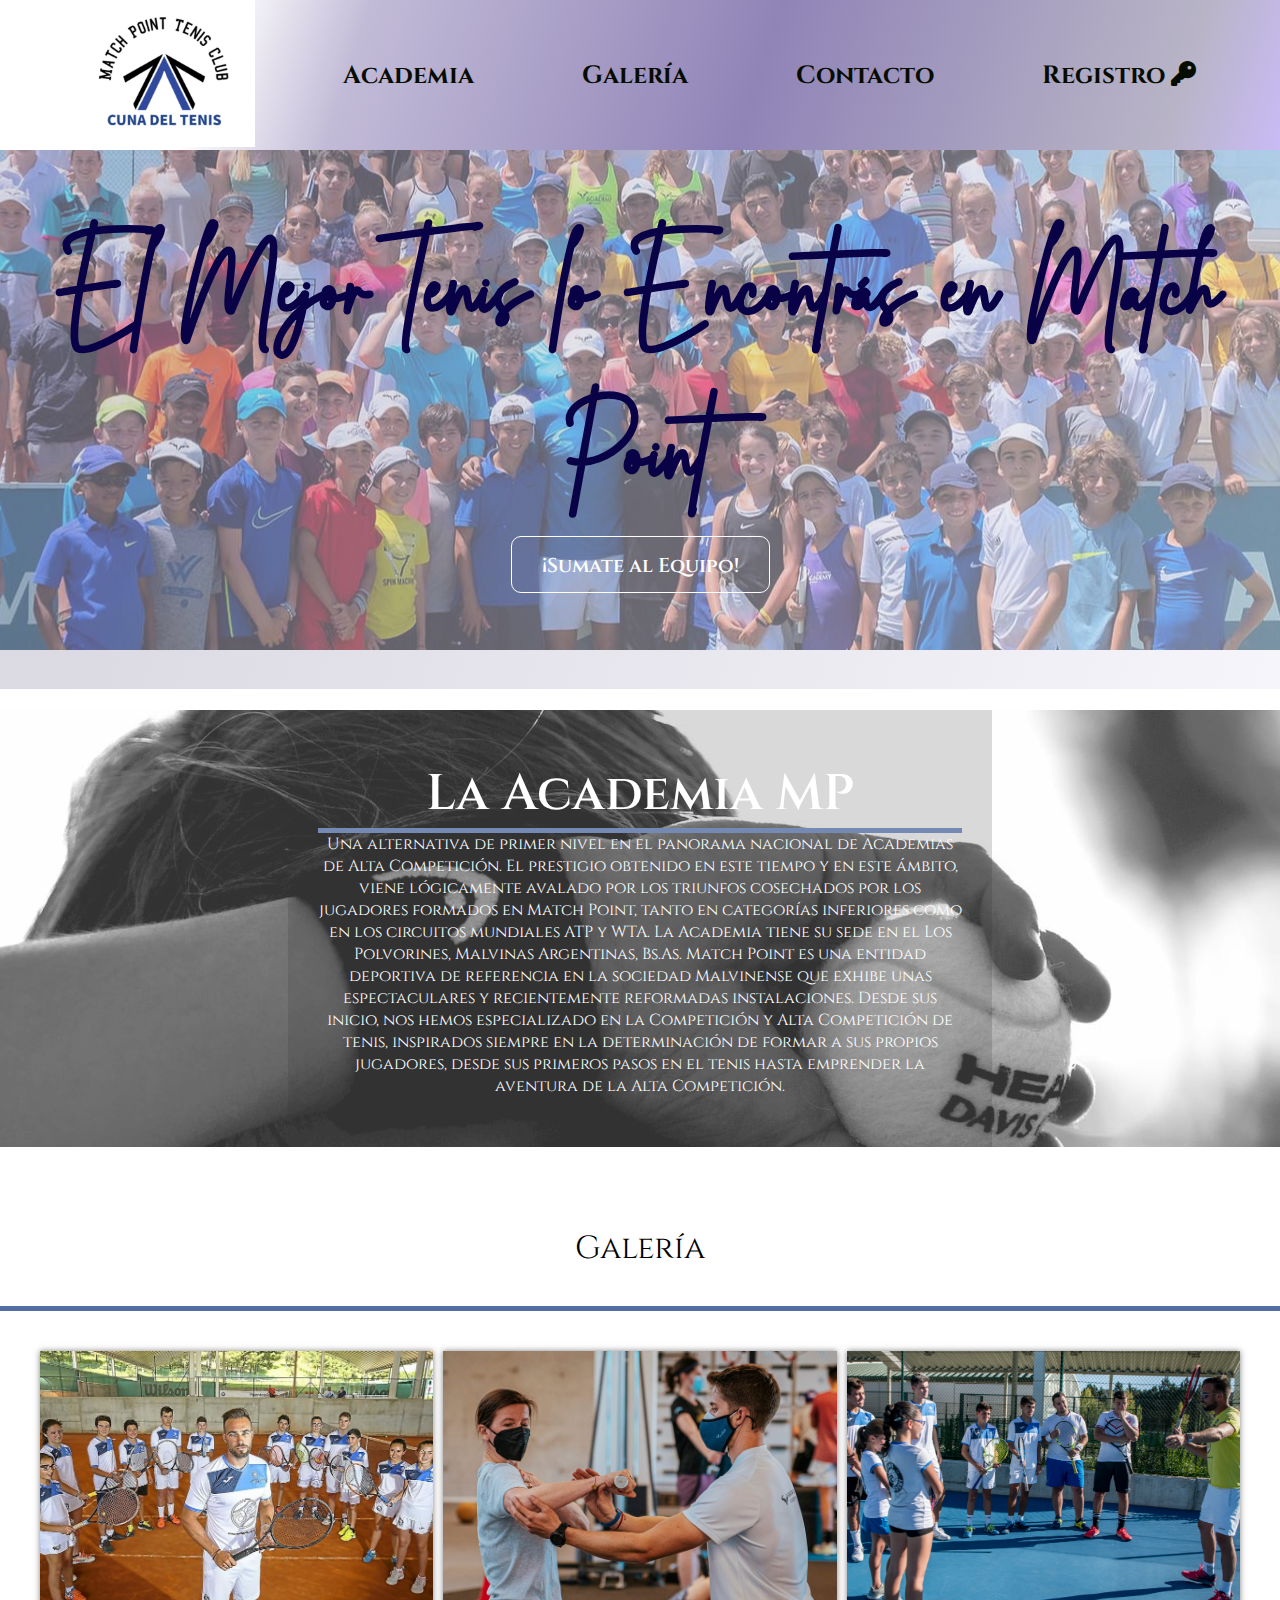
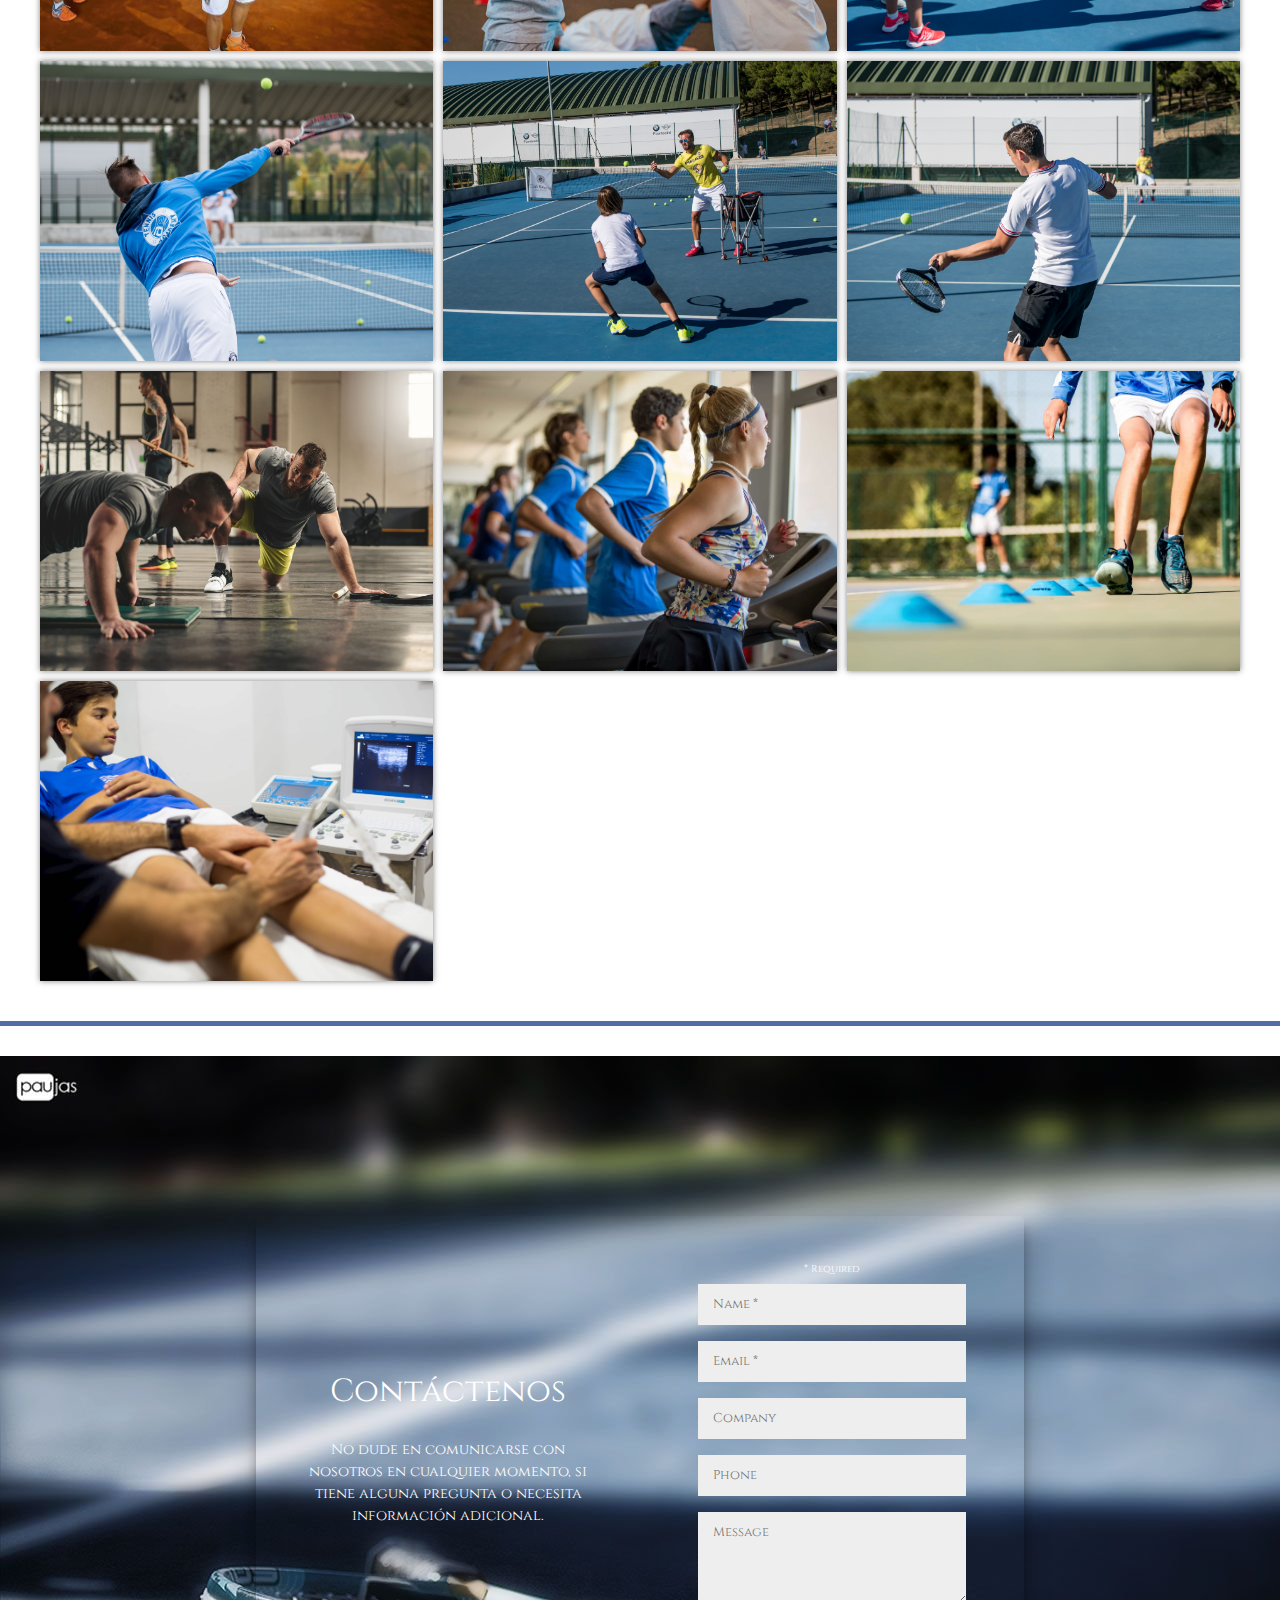
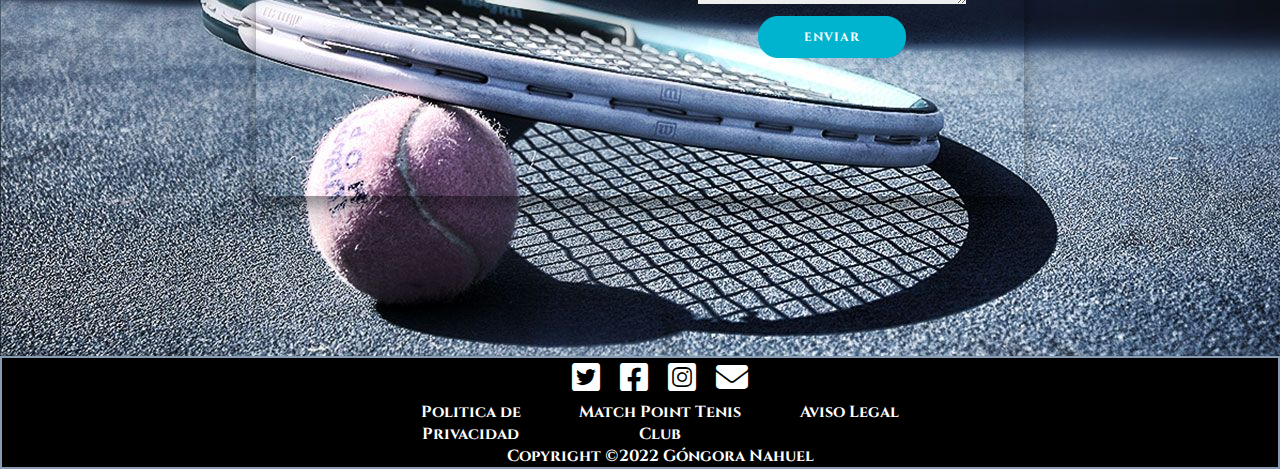
<file: index.html>
<!DOCTYPE html>
<html lang="en">
<head>
    <meta charset="UTF-8">
    <meta http-equiv="X-UA-Compatible" content="IE=edge">
    <meta name="viewport" content="width=device-width, initial-scale=1.0">
    <title>Integrador</title>
    <link rel="stylesheet" href="index.css">
    <link rel="stylesheet" href="./fontawesome-free-6.1.2-web/css/all.css">
    <link href="https://fonts.googleapis.com/css2?family=Anton&family=Arizonia&family=Cinzel:wght@400;600&family=Indie+Flower&family=La+Belle+Aurore&family=Montserrat&family=Smooch&display=swap" rel="stylesheet">
    <link rel="stylesheet" href="./South Australia.ttf">
</head>
<body>
    <body>
        <header class="header">
        <nav>
          <ul class="ul-header">
            <a href="./index.html"><img class="logo" src="./img/logo.png" alt="logoMP" /></a>
            <li class="hover"><a href="#academia">Academia</a></li>
            <li class="hover"><a href="#galeria">Galería</a></li>
            <li class="hover"><a href="#Contacto">Contacto</a></li>
            <li class="hover"> <a href="./registro.html" class="hover">Registro <i class="fa-solid fa-key"></i></a></li>
            
          </ul>
        </nav>
    </header>
    <section class="portada">
    <div>
        <div class="portada2">
            <h1 class="leyenda">El Mejor Tenis lo Encontrás en Match Point</h1>
            <a href="./registro.html"><button class="boton-equipo">¡Sumate al Equipo!</button></a>
       
    </div>
    </div>
</section>
   
      <section class="section-acade">
        
        <div class="texto-p" id="academia"> 
            <h3 >La Academia MP</h3>
               <span class="linea"></span>
        
                     <p>
            Una alternativa de primer nivel en el panorama nacional de Academias de Alta Competición. El prestigio obtenido en este tiempo y en este ámbito, viene lógicamente avalado por los triunfos cosechados por los jugadores formados en Match Point, tanto en categorías inferiores como en los circuitos mundiales ATP y WTA.
La Academia tiene su sede en el Los Polvorines, Malvinas Argentinas, Bs.As. Match Point es una entidad deportiva de referencia en la sociedad Malvinense que exhibe unas espectaculares y recientemente reformadas instalaciones. 
Desde sus inicio, nos hemos especializado en la Competición y Alta Competición de tenis, inspirados siempre en la determinación de formar a sus propios jugadores, desde sus primeros pasos en el tenis hasta emprender la aventura de la Alta Competición. 
        </p>
    </div>
   
</section>
        <!-- <div><section id="Contacto">Contacto </section></div>

    <div>
       <section id="Inscripción"> </section>
   </div>

    <div>
       <section id="Registro">Registro </section></div>
    </div>
     -->
    
    <section> <div class="imagenes"> 
        
            <h2>Galería</h2> 
            <span class="linea"></span>
            <section class="galeria" id="galeria">
            <a href="#imagenes1">
                <img src="./img/galeria/galeria1.jpg" alt="foto1">
            </a>
            <a href="#imagenes2">
                <img src="./img/galeria/galeria2.jpeg" alt="foto2">
            </a>
            <a href="#imagenes3">
                <img src="./img/galeria/galeria3.png" alt="foto3">
            </a>
            <a href="#imagenes4">
                <img src="./img/galeria/galeria4.jpg" alt="foto4">
            </a>
            <a href="#imagenes5">
                <img src="./img/galeria/galeria5.jpg" alt="foto5">
            </a>
            <a href="#imagenes6">
                <img src="./img/galeria/galeria6.jpg" alt="foto6">
            </a>
            <a href="#imagenes7">
                <img src="./img/galeria/galeria7.jpg" alt="foto7">
            </a>
            <a href="#imagenes8">
                <img src="./img/galeria/galeria8.jpg" alt="foto7">
            </a>
            <a href="#imagenes9">
                <img src="./img/galeria/galeria9.jpg" alt="foto7">
            </a>
            <a href="#imagenes10">
                <img src="./img/galeria/galeria10.jpg" alt="foto7">
            </a>
            
        </section>
        <article class="boxs" id="imagenes1">
            <a href="#imagenes6" class="flecha"><i class="fa-solid fa-arrow-left-long"></i></i></a>
            <img src="./img/galeria/galeria1.jpg" alt="foto1">
            <a href="#imagenes2" class="flecha"><i class="fa-solid fa-arrow-right-long"></i></i></a>
            <a href="#" class="close">X</a>
        </article>
        <article class="boxs" id="imagenes2">
            <a href="#imagenes1" class="flecha"><i class="fa-solid fa-arrow-left-long"></i></i></a>
            <img src="./img/galeria/galeria2.jpeg" alt="foto2">
            <a href="#imagenes3" class="flecha"><i class="fa-solid fa-arrow-right-long"></i></i></a>
            <a href="#" class="close">X</a>
        </article>
        <article class="boxs" id="imagenes3">
            <a href="#imagenes2" class="flecha"><i class="fa-solid fa-arrow-left-long"></i></i></a>
            <img src="./img/galeria/galeria3.png" alt="foto3">
            <a href="#imagenes4" class="flecha"><i class="fa-solid fa-arrow-right-long"></i></i></a>
            <a href="#" class="close">X</a>
        </article>
        <article class="boxs" id="imagenes4">
            <a href="#imagenes3" class="flecha"><i class="fa-solid fa-arrow-left-long"></i></i></a>
            <img src="./img/galeria/galeria4.jpg" alt="foto4">
            <a href="#imagenes5" class="flecha"><i class="fa-solid fa-arrow-right-long"></i></i></a>
            <a href="#" class="close">X</a>
        </article>
        <article class="boxs" id="imagenes5">
            <a href="#imagenes4" class="flecha"><i class="fa-solid fa-arrow-left-long"></i></i></a>
            <img src="./img/galeria/galeria5.jpg" alt="foto5">
            <a href="#imagenes6" class="flecha"><i class="fa-solid fa-arrow-right-long"></i></i></a>
            <a href="#" class="close">X</a>
        </article>
        <article class="boxs" id="imagenes6">
            <a href="#imagenes5" class="flecha"><i class="fa-solid fa-arrow-left-long"></i></i></a>
            <img src="./img/galeria/galeria6.jpg" alt="foto6">
            <a href="#imagenes1" class="flecha"><i class="fa-solid fa-arrow-right-long"></i></i></a>
            <a href="#" class="close">X</a>
        </article>
        <article class="boxs" id="imagenes7">
            <a href="#imagenes6" class="flecha"><i class="fa-solid fa-arrow-left-long"></i></i></a>
            <img src="./img/galeria/galeria7.jpg" alt="foto7">
            <a href="#imagenes8" class="flecha"><i class="fa-solid fa-arrow-right-long"></i></i></a>
            <a href="#" class="close">X</a>
        </article>
        <article class="boxs" id="imagenes8">
            <a href="#imagenes7" class="flecha"><i class="fa-solid fa-arrow-left-long"></i></i></a>
            <img src="./img/galeria/galeria8.jpg" alt="foto8">
            <a href="#imagenes9" class="flecha"><i class="fa-solid fa-arrow-right-long"></i></i></a>
            <a href="#" class="close">X</a>
        </article>
        <article class="boxs" id="imagenes9">
            <a href="#imagenes8" class="flecha"><i class="fa-solid fa-arrow-left-long"></i></i></a>
            <img src="./img/galeria/galeria9.jpg" alt="foto9">
            <a href="#imagenes10" class="flecha"><i class="fa-solid fa-arrow-right-long"></i></i></a>
            <a href="#" class="close">X</a>
        </article>
        <article class="boxs" id="imagenes10">
            <a href="#imagenes9" class="flecha"><i class="fa-solid fa-arrow-left-long"></i></i></a>
            <img src="./img/galeria/galeria10.jpg" alt="foto10">
            <a href="#imagenes1" class="flecha"><i class="fa-solid fa-arrow-right-long"></i></i></a>
            <a href="#" class="close">X</a>
        </article>
    </div>
</section>
<section>
 
    <div>
        <span class="linea"></span>
          <section class="contacto" id="contacto">
          <div class="container">
            <div class="form-container">
              <div class="left-container">
                <div class="left-inner-container">
                <h2>Contáctenos</h2>
                <p>No dude en comunicarse con nosotros en cualquier momento, si tiene alguna pregunta o necesita información adicional. </p>
              </div>
                </div>
              <div class="right-container">
                <div class="right-inner-container">
                  <form action="#">
                      
                <h2 class="sm-view">Let's Chat</h2>
                     <p>* Required</p>
                     
                    <input type="text" placeholder="Name *"  />
                <input type="email" placeholder="Email *" />
                      <input type="text" placeholder="Company" />
                      <input type="phone" placeholder="Phone" />
                    <textarea rows="4" placeholder="Message"></textarea>
                      <button class="bot-con">Enviar</button>
                  </form>
                </div>
              </div>
            </div>
          </div>
        </section>
           
</section>
<footer class="footer">
    <ul class="contacto2">
      <li class="social"><a href="#"></a><i class="fa-brands fa-square-twitter"></i></li>
      <li class="social"><a href="#"></a><i class="fa-brands fa-square-facebook"></i></li>
      <li class="social"><a href="#"></a><i class="fa-brands fa-square-instagram"></i></li>
      <li class="social"><a href="#"></a><i class="fa-solid fa-envelope"></i></li>
    </ul>
    <ul class="about">
      <li class="team"><a href="#"></a>Politica de Privacidad</i></li>
      <li class="team"><a href="#"></a></i>Match Point Tenis Club</li>
      <li class="team"><a href="#"></a>Aviso Legal</i></li>
     
    </ul>
    <ul class="copy">
       <li class="team2"><a href="#"></a>Copyright ©2022 Góngora Nahuel</i></li>
    </ul>
        </footer>
</body>
</html>
</file>
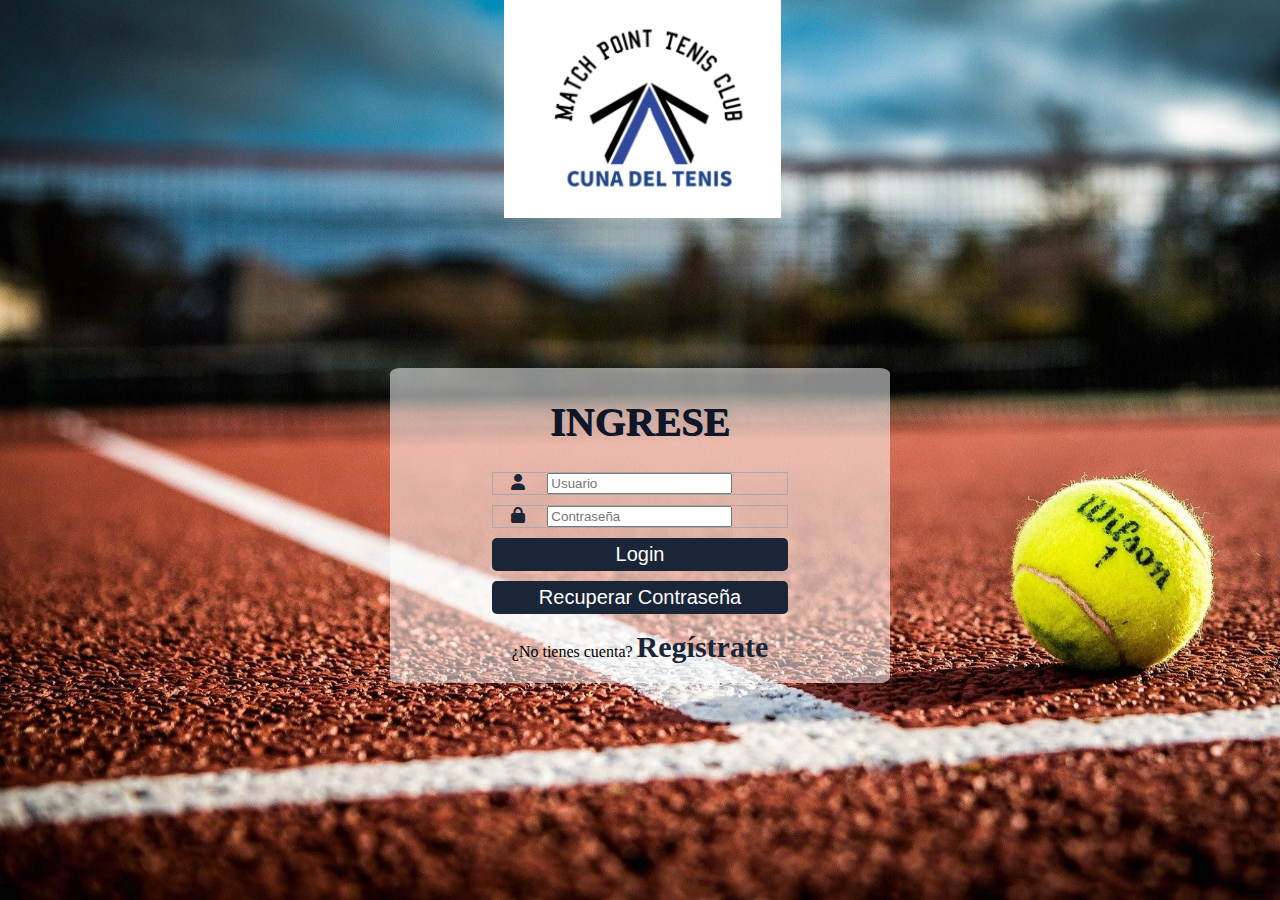
<file: login.html>
<!DOCTYPE html>
<html lang="en">
<head>
    <meta charset="UTF-8">
    <meta http-equiv="X-UA-Compatible" content="IE=edge">
    <meta name="viewport" content="width=device-width, initial-scale=1.0">
    <link rel="stylesheet" href="./fontawesome-free-6.1.2-web/css/all.css" />
    <link rel="stylesheet" href="estilos.css" />
    <title>Document</title>
</head>
<body>
    <header class="header">
        <nav>
                    <a href="./index.html"><img class="logo" src="./img/logo.png" alt="logoMP" /></a>
          
             
                    
      </header>
    <form class="formulario">
        <h1>INGRESE</h1>
        <div class="contenedor-log">
             <div class="input-contenedor">
            <i class="fa-solid fa-user icon"></i>
            <input type="text" placeholder="Usuario" />
          </div>
  
          <div class="input-contenedor">
            <i class="fa-solid fa-lock icon"></i>
            <input type="password" placeholder="Contraseña" />
          </div>
            
          <input type="submit" value="Login" class="button" />
          <input type="submit" value="Recuperar Contraseña" class="button2" />
          <p>
            ¿No tienes cuenta?
            <a class="link" href="registro.html">Regístrate</a>
          </p>
        </div>
      </form>
    
</body>
</html>
</file>
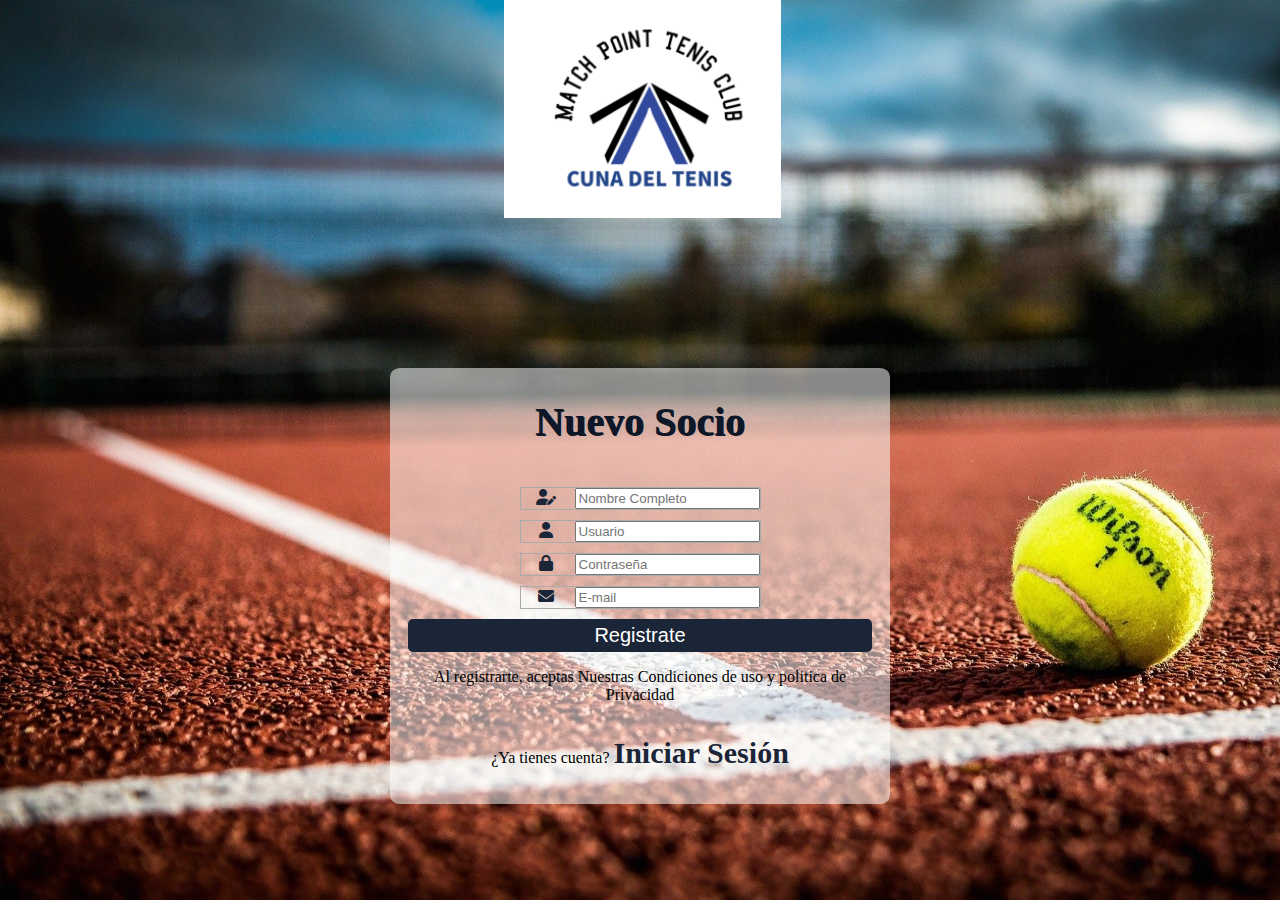
<file: registro.html>
<!DOCTYPE html>
<html lang="en">
  <head>
    <meta charset="UTF-8" />
    <meta http-equiv="X-UA-Compatible" content="IE=edge" />
    <meta name="viewport" content="width=device-width, initial-scale=1.0" />
    <title>Registro</title>
    <link rel="stylesheet" href="./fontawesome-free-6.1.2-web/css/all.css" />
    <link rel="stylesheet" href="estilos.css" />
  </head>
  <body>
    <header class="header">
                   <a href="./index.html"><img class="logo" src="./img/logo.png" alt="logoMP" /></a>
     
      </header>
    <form class="formulario">
      <h1>Nuevo Socio</h1>
      <div class="contenedor">
        <div class="input-contenedor">
          <i class="fa-solid fa-user-pen icon"></i>
          <input type="text" placeholder="Nombre Completo" />
        </div>

        <div class="input-contenedor">
          <i class="fa-solid fa-user icon"></i>
          <input type="text" placeholder="Usuario" />
        </div>

        <div class="input-contenedor">
          <i class="fa-solid fa-lock icon"></i>
          <input type="password" placeholder="Contraseña" />
        </div>

        <div class="input-contenedor">
          <i class="fa-solid fa-envelope icon"></i>
          <input type="text" placeholder="E-mail" />
        </div>

        <input type="submit" value="Registrate" class="button" />
        <p>
          Al registrarte, aceptas Nuestras Condiciones de uso y politica de
          Privacidad
        </p>
        <p>
          ¿Ya tienes cuenta?
          <a class="link" href="login.html">Iniciar Sesión</a>
        </p>
      </div>
    </form>
  </body>
</html>
</file>
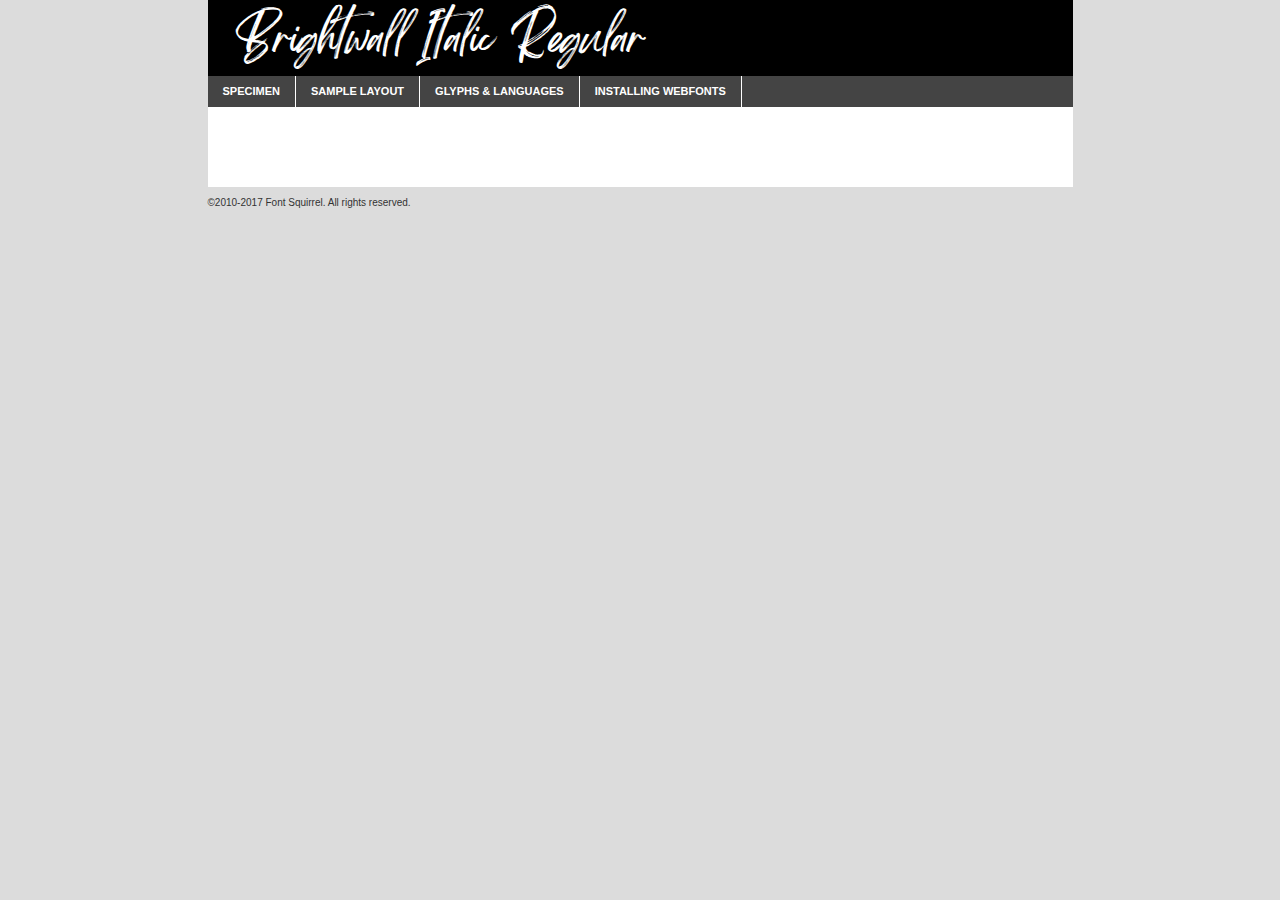
<file: fonts/brightwall_dafont-demo.html>
<!DOCTYPE html PUBLIC "-//W3C//DTD XHTML 1.0 Transitional//EN"
        "http://www.w3.org/TR/xhtml1/DTD/xhtml1-transitional.dtd">

<html xmlns="http://www.w3.org/1999/xhtml" xml:lang="en" lang="en">
<head>
    <meta http-equiv="Content-Type" content="text/html; charset=utf-8"/>
    <script src="http://ajax.googleapis.com/ajax/libs/jquery/1.7.2/jquery.min.js" type="text/javascript" charset="utf-8"></script>
    <script type="text/javascript">
		(function($) {
			$.fn.easyTabs = function(option) {
				var param = jQuery.extend({ fadeSpeed: 'fast', defaultContent: 1, activeClass: 'active' }, option);
				$(this).each(function() {
					var thisId = '#' + this.id;
					if ( param.defaultContent == '' )
					{
						param.defaultContent = 1;
					}
					if ( typeof param.defaultContent == 'number' )
					{
						var defaultTab = $(thisId + ' .tabs li:eq(' + (param.defaultContent - 1) + ') a').attr('href').substr(1);
					}
					else
					{
						var defaultTab = param.defaultContent;
					}
					$(thisId + ' .tabs li a').each(function() {
						var tabToHide = $(this).attr('href').substr(1);
						$('#' + tabToHide).addClass('easytabs-tab-content');
					});
					hideAll();
					changeContent(defaultTab);

					function hideAll() {$(thisId + ' .easytabs-tab-content').hide();}

					function changeContent(tabId)
					{
						hideAll();
						$(thisId + ' .tabs li').removeClass(param.activeClass);
						$(thisId + ' .tabs li a[href=#' + tabId + ']').closest('li').addClass(param.activeClass);
						if ( param.fadeSpeed != 'none' )
						{
							$(thisId + ' #' + tabId).fadeIn(param.fadeSpeed);
						}
						else
						{
							$(thisId + ' #' + tabId).show();
						}
					}

					$(thisId + ' .tabs li').click(function() {
						var tabId = $(this).find('a').attr('href').substr(1);
						changeContent(tabId);
						return false;
					});
				});
			}
		})(jQuery);
    </script>
    <link rel="stylesheet" href="specimen_files/specimen_stylesheet.css" type="text/css" charset="utf-8"/>
    <link rel="stylesheet" href="stylesheet.css" type="text/css" charset="utf-8"/>

    <style type="text/css">
        		body {
			font-family: 'brightwallitalic';
        		}

            </style>

    <title>Brightwall Italic Regular Specimen</title>


    <script type="text/javascript" charset="utf-8">
		$(document).ready(function() {
			$('#container').easyTabs({ defaultContent: 1 });
		});
    </script>
</head>

<body>
<div id="container">
    <div id="header">
		Brightwall Italic Regular    </div>
    <ul class="tabs">
        <li><a href="#specimen">Specimen</a></li>
        <li><a href="#layout">Sample Layout</a></li>
		        <li><a href="#glyphs">Glyphs &amp; Languages</a></li>
        <li><a href="#installing">Installing Webfonts</a></li>

    </ul>

    <div id="main_content">


        <div id="specimen">

            <div class="section">
                <div class="grid12 firstcol">
                    <div class="huge">AaBb</div>
                </div>
            </div>

            <div class="section">
                <div class="glyph_range">A&#x200B;B&#x200b;C&#x200b;D&#x200b;E&#x200b;F&#x200b;G&#x200b;H&#x200b;I&#x200b;J&#x200b;K&#x200b;L&#x200b;M&#x200b;N&#x200b;O&#x200b;P&#x200b;Q&#x200b;R&#x200b;S&#x200b;T&#x200b;U&#x200b;V&#x200b;W&#x200b;X&#x200b;Y&#x200b;Z&#x200b;a&#x200b;b&#x200b;c&#x200b;d&#x200b;e&#x200b;f&#x200b;g&#x200b;h&#x200b;i&#x200b;j&#x200b;k&#x200b;l&#x200b;m&#x200b;n&#x200b;o&#x200b;p&#x200b;q&#x200b;r&#x200b;s&#x200b;t&#x200b;u&#x200b;v&#x200b;w&#x200b;x&#x200b;y&#x200b;z&#x200b;1&#x200b;2&#x200b;3&#x200b;4&#x200b;5&#x200b;6&#x200b;7&#x200b;8&#x200b;9&#x200b;0&#x200b;&amp;&#x200b;.&#x200b;,&#x200b;?&#x200b;!&#x200b;&#64;&#x200b;(&#x200b;)&#x200b;#&#x200b;$&#x200b;%&#x200b;*&#x200b;+&#x200b;-&#x200b;=&#x200b;:&#x200b;;</div>
            </div>
            <div class="section">
                <div class="grid12 firstcol">
                    <table class="sample_table">
                        <tr>
                            <td>10</td>
                            <td class="size10">abcdefghijklmnopqrstuvwxyzABCDEFGHIJKLMNOPQRSTUVWXYZ0123456789abcdefghijklmnopqrstuvwxyzABCDEFGHIJKLMNOPQRSTUVWXYZ0123456789abcdefghijklmnopqrstuvwxyzABCDEFGHIJKLMNOPQRSTUVWXYZ</td>
                        </tr>
                        <tr>
                            <td>11</td>
                            <td class="size11">abcdefghijklmnopqrstuvwxyzABCDEFGHIJKLMNOPQRSTUVWXYZ0123456789abcdefghijklmnopqrstuvwxyzABCDEFGHIJKLMNOPQRSTUVWXYZ0123456789abcdefghijklmnopqrstuvwxyzABCDEFGHIJKLMNOPQRSTUVWXYZ</td>
                        </tr>
                        <tr>
                            <td>12</td>
                            <td class="size12">abcdefghijklmnopqrstuvwxyzABCDEFGHIJKLMNOPQRSTUVWXYZ0123456789abcdefghijklmnopqrstuvwxyzABCDEFGHIJKLMNOPQRSTUVWXYZ0123456789abcdefghijklmnopqrstuvwxyzABCDEFGHIJKLMNOPQRSTUVWXYZ</td>
                        </tr>
                        <tr>
                            <td>13</td>
                            <td class="size13">abcdefghijklmnopqrstuvwxyzABCDEFGHIJKLMNOPQRSTUVWXYZ0123456789abcdefghijklmnopqrstuvwxyzABCDEFGHIJKLMNOPQRSTUVWXYZ0123456789abcdefghijklmnopqrstuvwxyzABCDEFGHIJKLMNOPQRSTUVWXYZ</td>
                        </tr>
                        <tr>
                            <td>14</td>
                            <td class="size14">abcdefghijklmnopqrstuvwxyzABCDEFGHIJKLMNOPQRSTUVWXYZ0123456789abcdefghijklmnopqrstuvwxyzABCDEFGHIJKLMNOPQRSTUVWXYZ0123456789abcdefghijklmnopqrstuvwxyzABCDEFGHIJKLMNOPQRSTUVWXYZ</td>
                        </tr>
                        <tr>
                            <td>16</td>
                            <td class="size16">abcdefghijklmnopqrstuvwxyzABCDEFGHIJKLMNOPQRSTUVWXYZ0123456789abcdefghijklmnopqrstuvwxyzABCDEFGHIJKLMNOPQRSTUVWXYZ</td>
                        </tr>
                        <tr>
                            <td>18</td>
                            <td class="size18">abcdefghijklmnopqrstuvwxyzABCDEFGHIJKLMNOPQRSTUVWXYZ0123456789abcdefghijklmnopqrstuvwxyzABCDEFGHIJKLMNOPQRSTUVWXYZ</td>
                        </tr>
                        <tr>
                            <td>20</td>
                            <td class="size20">abcdefghijklmnopqrstuvwxyzABCDEFGHIJKLMNOPQRSTUVWXYZ0123456789abcdefghijklmnopqrstuvwxyzABCDEFGHIJKLMNOPQRSTUVWXYZ</td>
                        </tr>
                        <tr>
                            <td>24</td>
                            <td class="size24">abcdefghijklmnopqrstuvwxyzABCDEFGHIJKLMNOPQRSTUVWXYZ0123456789abcdefghijklmnopqrstuvwxyzABCDEFGHIJKLMNOPQRSTUVWXYZ</td>
                        </tr>
                        <tr>
                            <td>30</td>
                            <td class="size30">abcdefghijklmnopqrstuvwxyzABCDEFGHIJKLMNOPQRSTUVWXYZ0123456789abcdefghijklmnopqrstuvwxyzABCDEFGHIJKLMNOPQRSTUVWXYZ</td>
                        </tr>
                        <tr>
                            <td>36</td>
                            <td class="size36">abcdefghijklmnopqrstuvwxyzABCDEFGHIJKLMNOPQRSTUVWXYZ0123456789abcdefghijklmnopqrstuvwxyzABCDEFGHIJKLMNOPQRSTUVWXYZ</td>
                        </tr>
                        <tr>
                            <td>48</td>
                            <td class="size48">abcdefghijklmnopqrstuvwxyzABCDEFGHIJKLMNOPQRSTUVWXYZ0123456789abcdefghijklmnopqrstuvwxyzABCDEFGHIJKLMNOPQRSTUVWXYZ</td>
                        </tr>
                        <tr>
                            <td>60</td>
                            <td class="size60">abcdefghijklmnopqrstuvwxyzABCDEFGHIJKLMNOPQRSTUVWXYZ0123456789abcdefghijklmnopqrstuvwxyzABCDEFGHIJKLMNOPQRSTUVWXYZ</td>
                        </tr>
                        <tr>
                            <td>72</td>
                            <td class="size72">abcdefghijklmnopqrstuvwxyzABCDEFGHIJKLMNOPQRSTUVWXYZ0123456789abcdefghijklmnopqrstuvwxyzABCDEFGHIJKLMNOPQRSTUVWXYZ</td>
                        </tr>
                        <tr>
                            <td>90</td>
                            <td class="size90">abcdefghijklmnopqrstuvwxyzABCDEFGHIJKLMNOPQRSTUVWXYZ0123456789abcdefghijklmnopqrstuvwxyzABCDEFGHIJKLMNOPQRSTUVWXYZ</td>
                        </tr>
                    </table>

                </div>

            </div>


            <div class="section" id="bodycomparison">


                <div id="xheight">
                    <div class="fontbody">&#x25FC;&#x25FC;&#x25FC;&#x25FC;&#x25FC;&#x25FC;&#x25FC;&#x25FC;&#x25FC;&#x25FC;&#x25FC;&#x25FC;&#x25FC;&#x25FC;&#x25FC;&#x25FC;&#x25FC;&#x25FC;&#x25FC;&#x25FC;&#x25FC;&#x25FC;&#x25FC;&#x25FC;&#x25FC;&#x25FC;&#x25FC;&#x25FC;&#x25FC;&#x25FC;&#x25FC;&#x25FC;&#x25FC;&#x25FC;&#x25FC;&#x25FC;&#x25FC;&#x25FC;&#x25FC;&#x25FC;&#x25FC;&#x25FC;&#x25FC;&#x25FC;&#x25FC;&#x25FC;&#x25FC;&#x25FC;&#x25FC;&#x25FC;&#x25FC;&#x25FC;&#x25FC;&#x25FC;&#x25FC;&#x25FC;&#x25FC;&#x25FC;&#x25FC;&#x25FC;&#x25FC;&#x25FC;&#x25FC;&#x25FC;&#x25FC;&#x25FC;&#x25FC;&#x25FC;&#x25FC;&#x25FC;&#x25FC;&#x25FC;&#x25FC;&#x25FC;&#x25FC;&#x25FC;&#x25FC;&#x25FC;&#x25FC;&#x25FC;&#x25FC;&#x25FC;&#x25FC;&#x25FC;&#x25FC;&#x25FC;&#x25FC;&#x25FC;&#x25FC;&#x25FC;&#x25FC;&#x25FC;&#x25FC;&#x25FC;&#x25FC;&#x25FC;&#x25FC;&#x25FC;&#x25FC;body</div>
                    <div class="arialbody">body</div>
                    <div class="verdanabody">body</div>
                    <div class="georgiabody">body</div>
                </div>
                <div class="fontbody" style="z-index:1">
                    body<span>Brightwall Italic Regular</span>
                </div>
                <div class="arialbody" style="z-index:1">
                    body<span>Arial</span>
                </div>
                <div class="verdanabody" style="z-index:1">
                    body<span>Verdana</span>
                </div>
                <div class="georgiabody" style="z-index:1">
                    body<span>Georgia</span>
                </div>


            </div>


            <div class="section psample psample_row1" id="">

                <div class="grid2 firstcol">
                    <p class="size10"><span>10.</span>Aenean lacinia bibendum nulla sed consectetur. Fusce dapibus, tellus ac cursus commodo, tortor mauris condimentum nibh, ut fermentum massa justo sit amet risus. Nullam id dolor id nibh ultricies vehicula ut id elit. Cum sociis natoque penatibus et magnis dis parturient montes, nascetur ridiculus mus. Nulla vitae elit libero, a pharetra augue.</p>

                </div>
                <div class="grid3">
                    <p class="size11"><span>11.</span>Aenean lacinia bibendum nulla sed consectetur. Fusce dapibus, tellus ac cursus commodo, tortor mauris condimentum nibh, ut fermentum massa justo sit amet risus. Nullam id dolor id nibh ultricies vehicula ut id elit. Cum sociis natoque penatibus et magnis dis parturient montes, nascetur ridiculus mus. Nulla vitae elit libero, a pharetra augue.</p>

                </div>
                <div class="grid3">
                    <p class="size12"><span>12.</span>Aenean lacinia bibendum nulla sed consectetur. Fusce dapibus, tellus ac cursus commodo, tortor mauris condimentum nibh, ut fermentum massa justo sit amet risus. Nullam id dolor id nibh ultricies vehicula ut id elit. Cum sociis natoque penatibus et magnis dis parturient montes, nascetur ridiculus mus. Nulla vitae elit libero, a pharetra augue.</p>

                </div>
                <div class="grid4">
                    <p class="size13"><span>13.</span>Aenean lacinia bibendum nulla sed consectetur. Fusce dapibus, tellus ac cursus commodo, tortor mauris condimentum nibh, ut fermentum massa justo sit amet risus. Nullam id dolor id nibh ultricies vehicula ut id elit. Cum sociis natoque penatibus et magnis dis parturient montes, nascetur ridiculus mus. Nulla vitae elit libero, a pharetra augue.</p>

                </div>
                <div class="white_blend"></div>

            </div>
            <div class="section psample psample_row2" id="">
                <div class="grid3 firstcol">
                    <p class="size14"><span>14.</span>Aenean lacinia bibendum nulla sed consectetur. Fusce dapibus, tellus ac cursus commodo, tortor mauris condimentum nibh, ut fermentum massa justo sit amet risus. Nullam id dolor id nibh ultricies vehicula ut id elit. Cum sociis natoque penatibus et magnis dis parturient montes, nascetur ridiculus mus. Nulla vitae elit libero, a pharetra augue.</p>

                </div>
                <div class="grid4">
                    <p class="size16"><span>16.</span>Aenean lacinia bibendum nulla sed consectetur. Fusce dapibus, tellus ac cursus commodo, tortor mauris condimentum nibh, ut fermentum massa justo sit amet risus. Nullam id dolor id nibh ultricies vehicula ut id elit. Cum sociis natoque penatibus et magnis dis parturient montes, nascetur ridiculus mus. Nulla vitae elit libero, a pharetra augue.</p>

                </div>
                <div class="grid5">
                    <p class="size18"><span>18.</span>Aenean lacinia bibendum nulla sed consectetur. Fusce dapibus, tellus ac cursus commodo, tortor mauris condimentum nibh, ut fermentum massa justo sit amet risus. Nullam id dolor id nibh ultricies vehicula ut id elit. Cum sociis natoque penatibus et magnis dis parturient montes, nascetur ridiculus mus. Nulla vitae elit libero, a pharetra augue.</p>

                </div>

                <div class="white_blend"></div>

            </div>

            <div class="section psample psample_row3" id="">
                <div class="grid5 firstcol">
                    <p class="size20"><span>20.</span>Aenean lacinia bibendum nulla sed consectetur. Fusce dapibus, tellus ac cursus commodo, tortor mauris condimentum nibh, ut fermentum massa justo sit amet risus. Nullam id dolor id nibh ultricies vehicula ut id elit. Cum sociis natoque penatibus et magnis dis parturient montes, nascetur ridiculus mus. Nulla vitae elit libero, a pharetra augue.</p>
                </div>
                <div class="grid7">
                    <p class="size24"><span>24.</span>Aenean lacinia bibendum nulla sed consectetur. Fusce dapibus, tellus ac cursus commodo, tortor mauris condimentum nibh, ut fermentum massa justo sit amet risus. Nullam id dolor id nibh ultricies vehicula ut id elit. Cum sociis natoque penatibus et magnis dis parturient montes, nascetur ridiculus mus. Nulla vitae elit libero, a pharetra augue.</p>
                </div>

                <div class="white_blend"></div>

            </div>

            <div class="section psample psample_row4" id="">
                <div class="grid12 firstcol">
                    <p class="size30"><span>30.</span>Aenean lacinia bibendum nulla sed consectetur. Fusce dapibus, tellus ac cursus commodo, tortor mauris condimentum nibh, ut fermentum massa justo sit amet risus. Nullam id dolor id nibh ultricies vehicula ut id elit. Cum sociis natoque penatibus et magnis dis parturient montes, nascetur ridiculus mus. Nulla vitae elit libero, a pharetra augue.</p>
                </div>
                <div class="white_blend"></div>

            </div>


            <div class="section psample psample_row1 fullreverse">
                <div class="grid2 firstcol">
                    <p class="size10"><span>10.</span>Aenean lacinia bibendum nulla sed consectetur. Fusce dapibus, tellus ac cursus commodo, tortor mauris condimentum nibh, ut fermentum massa justo sit amet risus. Nullam id dolor id nibh ultricies vehicula ut id elit. Cum sociis natoque penatibus et magnis dis parturient montes, nascetur ridiculus mus. Nulla vitae elit libero, a pharetra augue.</p>

                </div>
                <div class="grid3">
                    <p class="size11"><span>11.</span>Aenean lacinia bibendum nulla sed consectetur. Fusce dapibus, tellus ac cursus commodo, tortor mauris condimentum nibh, ut fermentum massa justo sit amet risus. Nullam id dolor id nibh ultricies vehicula ut id elit. Cum sociis natoque penatibus et magnis dis parturient montes, nascetur ridiculus mus. Nulla vitae elit libero, a pharetra augue.</p>

                </div>
                <div class="grid3">
                    <p class="size12"><span>12.</span>Aenean lacinia bibendum nulla sed consectetur. Fusce dapibus, tellus ac cursus commodo, tortor mauris condimentum nibh, ut fermentum massa justo sit amet risus. Nullam id dolor id nibh ultricies vehicula ut id elit. Cum sociis natoque penatibus et magnis dis parturient montes, nascetur ridiculus mus. Nulla vitae elit libero, a pharetra augue.</p>

                </div>
                <div class="grid4">
                    <p class="size13"><span>13.</span>Aenean lacinia bibendum nulla sed consectetur. Fusce dapibus, tellus ac cursus commodo, tortor mauris condimentum nibh, ut fermentum massa justo sit amet risus. Nullam id dolor id nibh ultricies vehicula ut id elit. Cum sociis natoque penatibus et magnis dis parturient montes, nascetur ridiculus mus. Nulla vitae elit libero, a pharetra augue.</p>

                </div>
                <div class="black_blend"></div>

            </div>

            <div class="section psample psample_row2 fullreverse">
                <div class="grid3 firstcol">
                    <p class="size14"><span>14.</span>Aenean lacinia bibendum nulla sed consectetur. Fusce dapibus, tellus ac cursus commodo, tortor mauris condimentum nibh, ut fermentum massa justo sit amet risus. Nullam id dolor id nibh ultricies vehicula ut id elit. Cum sociis natoque penatibus et magnis dis parturient montes, nascetur ridiculus mus. Nulla vitae elit libero, a pharetra augue.</p>

                </div>
                <div class="grid4">
                    <p class="size16"><span>16.</span>Aenean lacinia bibendum nulla sed consectetur. Fusce dapibus, tellus ac cursus commodo, tortor mauris condimentum nibh, ut fermentum massa justo sit amet risus. Nullam id dolor id nibh ultricies vehicula ut id elit. Cum sociis natoque penatibus et magnis dis parturient montes, nascetur ridiculus mus. Nulla vitae elit libero, a pharetra augue.</p>

                </div>
                <div class="grid5">
                    <p class="size18"><span>18.</span>Aenean lacinia bibendum nulla sed consectetur. Fusce dapibus, tellus ac cursus commodo, tortor mauris condimentum nibh, ut fermentum massa justo sit amet risus. Nullam id dolor id nibh ultricies vehicula ut id elit. Cum sociis natoque penatibus et magnis dis parturient montes, nascetur ridiculus mus. Nulla vitae elit libero, a pharetra augue.</p>

                </div>
                <div class="black_blend"></div>

            </div>

            <div class="section psample fullreverse psample_row3" id="">
                <div class="grid5 firstcol">
                    <p class="size20"><span>20.</span>Aenean lacinia bibendum nulla sed consectetur. Fusce dapibus, tellus ac cursus commodo, tortor mauris condimentum nibh, ut fermentum massa justo sit amet risus. Nullam id dolor id nibh ultricies vehicula ut id elit. Cum sociis natoque penatibus et magnis dis parturient montes, nascetur ridiculus mus. Nulla vitae elit libero, a pharetra augue.</p>
                </div>
                <div class="grid7">
                    <p class="size24"><span>24.</span>Aenean lacinia bibendum nulla sed consectetur. Fusce dapibus, tellus ac cursus commodo, tortor mauris condimentum nibh, ut fermentum massa justo sit amet risus. Nullam id dolor id nibh ultricies vehicula ut id elit. Cum sociis natoque penatibus et magnis dis parturient montes, nascetur ridiculus mus. Nulla vitae elit libero, a pharetra augue.</p>
                </div>

                <div class="black_blend"></div>

            </div>

            <div class="section psample fullreverse psample_row4" id="" style="border-bottom: 20px #000 solid;">
                <div class="grid12 firstcol">
                    <p class="size30"><span>30.</span>Aenean lacinia bibendum nulla sed consectetur. Fusce dapibus, tellus ac cursus commodo, tortor mauris condimentum nibh, ut fermentum massa justo sit amet risus. Nullam id dolor id nibh ultricies vehicula ut id elit. Cum sociis natoque penatibus et magnis dis parturient montes, nascetur ridiculus mus. Nulla vitae elit libero, a pharetra augue.</p>
                </div>
                <div class="black_blend"></div>

            </div>


        </div>

        <div id="layout">

            <div class="section">

                <div class="grid12 firstcol">
                    <h1>Lorem Ipsum Dolor</h1>
                    <h2>Etiam porta sem malesuada magna mollis euismod</h2>

                    <p class="byline">By <a href="#link">Aenean Lacinia</a></p>
                </div>
            </div>
            <div class="section">
                <div class="grid8 firstcol">
                    <p class="large">Donec sed odio dui. Morbi leo risus, porta ac consectetur ac, vestibulum at eros. Fusce dapibus, tellus ac cursus commodo, tortor mauris condimentum nibh, ut fermentum massa justo sit amet risus. </p>


                    <h3>Pellentesque ornare sem</h3>

                    <p>Maecenas sed diam eget risus varius blandit sit amet non magna. Maecenas faucibus mollis interdum. Donec ullamcorper nulla non metus auctor fringilla. Nullam id dolor id nibh ultricies vehicula ut id elit. Nullam id dolor id nibh ultricies vehicula ut id elit. </p>

                    <p>Aenean eu leo quam. Pellentesque ornare sem lacinia quam venenatis vestibulum. Lorem ipsum dolor sit amet, consectetur adipiscing elit. Cum sociis natoque penatibus et magnis dis parturient montes, nascetur ridiculus mus. </p>

                    <p>Nulla vitae elit libero, a pharetra augue. Praesent commodo cursus magna, vel scelerisque nisl consectetur et. Aenean lacinia bibendum nulla sed consectetur. </p>

                    <p>Nullam quis risus eget urna mollis ornare vel eu leo. Nullam quis risus eget urna mollis ornare vel eu leo. Maecenas sed diam eget risus varius blandit sit amet non magna. Donec ullamcorper nulla non metus auctor fringilla. </p>

                    <h3>Cras mattis consectetur</h3>

                    <p>Aenean eu leo quam. Pellentesque ornare sem lacinia quam venenatis vestibulum. Aenean lacinia bibendum nulla sed consectetur. Integer posuere erat a ante venenatis dapibus posuere velit aliquet. Cras mattis consectetur purus sit amet fermentum. </p>

                    <p>Nullam id dolor id nibh ultricies vehicula ut id elit. Nullam quis risus eget urna mollis ornare vel eu leo. Cras mattis consectetur purus sit amet fermentum.</p>
                </div>

                <div class="grid4 sidebar">

                    <div class="box reverse">
                        <p class="last">Nullam quis risus eget urna mollis ornare vel eu leo. Donec ullamcorper nulla non metus auctor fringilla. Cras mattis consectetur purus sit amet fermentum. Sed posuere consectetur est at lobortis. Lorem ipsum dolor sit amet, consectetur adipiscing elit. </p>
                    </div>

                    <p class="caption">Maecenas sed diam eget risus varius.</p>

                    <p>Vestibulum id ligula porta felis euismod semper. Integer posuere erat a ante venenatis dapibus posuere velit aliquet. Vestibulum id ligula porta felis euismod semper. Sed posuere consectetur est at lobortis. Maecenas sed diam eget risus varius blandit sit amet non magna. Fusce dapibus, tellus ac cursus commodo, tortor mauris condimentum nibh, ut fermentum massa justo sit amet risus. </p>


                    <p>Duis mollis, est non commodo luctus, nisi erat porttitor ligula, eget lacinia odio sem nec elit. Aenean lacinia bibendum nulla sed consectetur. Vivamus sagittis lacus vel augue laoreet rutrum faucibus dolor auctor. Aenean lacinia bibendum nulla sed consectetur. Nullam quis risus eget urna mollis ornare vel eu leo. </p>

                    <p>Praesent commodo cursus magna, vel scelerisque nisl consectetur et. Donec ullamcorper nulla non metus auctor fringilla. Maecenas faucibus mollis interdum. Fusce dapibus, tellus ac cursus commodo, tortor mauris condimentum nibh, ut fermentum massa justo sit amet risus. </p>

                </div>
            </div>

        </div>


		

        <div id="glyphs">
            <div class="section">
                <div class="grid12 firstcol">

                    <h1>Language Support</h1>
                    <p>The subset of Brightwall Italic Regular in this kit supports the following languages:<br/>

						Albanian, Basque, Breton, Chamorro, Danish, Dutch, English, Faroese, Finnish, Frisian, Galician, German, Icelandic, Italian, Malagasy, Norwegian, Portuguese, Spanish, Alsatian, Aragonese, Arapaho, Arrernte, Asturian, Aymara, Bislama, Cebuano, Corsican, Fijian, French_creole, Genoese, Gilbertese, Greenlandic, Haitian_creole, Hiligaynon, Hmong, Hopi, Ibanag, Iloko_ilokano, Indonesian, Interglossa_glosa, Interlingua, Irish_gaelic, Jerriais, Lojban, Lombard, Luxembourgeois, Manx, Mohawk, Norfolk_pitcairnese, Occitan, Oromo, Pangasinan, Papiamento, Piedmontese, Potawatomi, Rhaeto-romance, Romansh, Rotokas, Sami_lule, Sardinian, Scots_gaelic, Seychelles_creole, Shona, Sicilian, Somali, Southern_ndebele, Swahili, Swati_swazi, Tagalog_filipino_pilipino, Tetum, Tok_pisin, Uyghur_latinized, Volapuk, Walloon, Warlpiri, Xhosa, Yapese, Zulu, Latinbasic, Ubasic, Demo                    </p>
                    <h1>Glyph Chart</h1>
                    <p>The subset of Brightwall Italic Regular in this kit includes all the glyphs listed below. Unicode entities are included above each glyph to help you insert individual characters into your layout.</p>
                    <div id="glyph_chart">

																				                                <div><p>&amp;#29;</p>&#29;</div>
																				                                <div><p>&amp;#13;</p>&#13;</div>
																				                                <div><p>&amp;#29;</p>&#29;</div>
																				                                <div><p>&amp;#32;</p>&#32;</div>
																				                                <div><p>&amp;#33;</p>&#33;</div>
																				                                <div><p>&amp;#34;</p>&#34;</div>
																				                                <div><p>&amp;#35;</p>&#35;</div>
																				                                <div><p>&amp;#36;</p>&#36;</div>
																				                                <div><p>&amp;#37;</p>&#37;</div>
																				                                <div><p>&amp;#38;</p>&#38;</div>
																				                                <div><p>&amp;#39;</p>&#39;</div>
																				                                <div><p>&amp;#40;</p>&#40;</div>
																				                                <div><p>&amp;#41;</p>&#41;</div>
																				                                <div><p>&amp;#42;</p>&#42;</div>
																				                                <div><p>&amp;#43;</p>&#43;</div>
																				                                <div><p>&amp;#44;</p>&#44;</div>
																				                                <div><p>&amp;#45;</p>&#45;</div>
																				                                <div><p>&amp;#46;</p>&#46;</div>
																				                                <div><p>&amp;#47;</p>&#47;</div>
																				                                <div><p>&amp;#48;</p>&#48;</div>
																				                                <div><p>&amp;#49;</p>&#49;</div>
																				                                <div><p>&amp;#50;</p>&#50;</div>
																				                                <div><p>&amp;#51;</p>&#51;</div>
																				                                <div><p>&amp;#52;</p>&#52;</div>
																				                                <div><p>&amp;#53;</p>&#53;</div>
																				                                <div><p>&amp;#54;</p>&#54;</div>
																				                                <div><p>&amp;#55;</p>&#55;</div>
																				                                <div><p>&amp;#56;</p>&#56;</div>
																				                                <div><p>&amp;#57;</p>&#57;</div>
																				                                <div><p>&amp;#58;</p>&#58;</div>
																				                                <div><p>&amp;#59;</p>&#59;</div>
																				                                <div><p>&amp;#60;</p>&#60;</div>
																				                                <div><p>&amp;#61;</p>&#61;</div>
																				                                <div><p>&amp;#62;</p>&#62;</div>
																				                                <div><p>&amp;#63;</p>&#63;</div>
																				                                <div><p>&amp;#64;</p>&#64;</div>
																				                                <div><p>&amp;#65;</p>&#65;</div>
																				                                <div><p>&amp;#66;</p>&#66;</div>
																				                                <div><p>&amp;#67;</p>&#67;</div>
																				                                <div><p>&amp;#68;</p>&#68;</div>
																				                                <div><p>&amp;#69;</p>&#69;</div>
																				                                <div><p>&amp;#70;</p>&#70;</div>
																				                                <div><p>&amp;#71;</p>&#71;</div>
																				                                <div><p>&amp;#72;</p>&#72;</div>
																				                                <div><p>&amp;#73;</p>&#73;</div>
																				                                <div><p>&amp;#74;</p>&#74;</div>
																				                                <div><p>&amp;#75;</p>&#75;</div>
																				                                <div><p>&amp;#76;</p>&#76;</div>
																				                                <div><p>&amp;#77;</p>&#77;</div>
																				                                <div><p>&amp;#78;</p>&#78;</div>
																				                                <div><p>&amp;#79;</p>&#79;</div>
																				                                <div><p>&amp;#80;</p>&#80;</div>
																				                                <div><p>&amp;#81;</p>&#81;</div>
																				                                <div><p>&amp;#82;</p>&#82;</div>
																				                                <div><p>&amp;#83;</p>&#83;</div>
																				                                <div><p>&amp;#84;</p>&#84;</div>
																				                                <div><p>&amp;#85;</p>&#85;</div>
																				                                <div><p>&amp;#86;</p>&#86;</div>
																				                                <div><p>&amp;#87;</p>&#87;</div>
																				                                <div><p>&amp;#88;</p>&#88;</div>
																				                                <div><p>&amp;#89;</p>&#89;</div>
																				                                <div><p>&amp;#90;</p>&#90;</div>
																				                                <div><p>&amp;#91;</p>&#91;</div>
																				                                <div><p>&amp;#92;</p>&#92;</div>
																				                                <div><p>&amp;#93;</p>&#93;</div>
																				                                <div><p>&amp;#94;</p>&#94;</div>
																				                                <div><p>&amp;#95;</p>&#95;</div>
																				                                <div><p>&amp;#96;</p>&#96;</div>
																				                                <div><p>&amp;#97;</p>&#97;</div>
																				                                <div><p>&amp;#98;</p>&#98;</div>
																				                                <div><p>&amp;#99;</p>&#99;</div>
																				                                <div><p>&amp;#100;</p>&#100;</div>
																				                                <div><p>&amp;#101;</p>&#101;</div>
																				                                <div><p>&amp;#102;</p>&#102;</div>
																				                                <div><p>&amp;#103;</p>&#103;</div>
																				                                <div><p>&amp;#104;</p>&#104;</div>
																				                                <div><p>&amp;#105;</p>&#105;</div>
																				                                <div><p>&amp;#106;</p>&#106;</div>
																				                                <div><p>&amp;#107;</p>&#107;</div>
																				                                <div><p>&amp;#108;</p>&#108;</div>
																				                                <div><p>&amp;#109;</p>&#109;</div>
																				                                <div><p>&amp;#110;</p>&#110;</div>
																				                                <div><p>&amp;#111;</p>&#111;</div>
																				                                <div><p>&amp;#112;</p>&#112;</div>
																				                                <div><p>&amp;#113;</p>&#113;</div>
																				                                <div><p>&amp;#114;</p>&#114;</div>
																				                                <div><p>&amp;#115;</p>&#115;</div>
																				                                <div><p>&amp;#116;</p>&#116;</div>
																				                                <div><p>&amp;#117;</p>&#117;</div>
																				                                <div><p>&amp;#118;</p>&#118;</div>
																				                                <div><p>&amp;#119;</p>&#119;</div>
																				                                <div><p>&amp;#120;</p>&#120;</div>
																				                                <div><p>&amp;#121;</p>&#121;</div>
																				                                <div><p>&amp;#122;</p>&#122;</div>
																				                                <div><p>&amp;#123;</p>&#123;</div>
																				                                <div><p>&amp;#124;</p>&#124;</div>
																				                                <div><p>&amp;#125;</p>&#125;</div>
																				                                <div><p>&amp;#126;</p>&#126;</div>
																				                                <div><p>&amp;#160;</p>&#160;</div>
																				                                <div><p>&amp;#161;</p>&#161;</div>
																				                                <div><p>&amp;#162;</p>&#162;</div>
																				                                <div><p>&amp;#163;</p>&#163;</div>
																				                                <div><p>&amp;#164;</p>&#164;</div>
																				                                <div><p>&amp;#165;</p>&#165;</div>
																				                                <div><p>&amp;#166;</p>&#166;</div>
																				                                <div><p>&amp;#167;</p>&#167;</div>
																				                                <div><p>&amp;#168;</p>&#168;</div>
																				                                <div><p>&amp;#169;</p>&#169;</div>
																				                                <div><p>&amp;#171;</p>&#171;</div>
																				                                <div><p>&amp;#172;</p>&#172;</div>
																				                                <div><p>&amp;#173;</p>&#173;</div>
																				                                <div><p>&amp;#174;</p>&#174;</div>
																				                                <div><p>&amp;#175;</p>&#175;</div>
																				                                <div><p>&amp;#176;</p>&#176;</div>
																				                                <div><p>&amp;#177;</p>&#177;</div>
																				                                <div><p>&amp;#180;</p>&#180;</div>
																				                                <div><p>&amp;#183;</p>&#183;</div>
																				                                <div><p>&amp;#184;</p>&#184;</div>
																				                                <div><p>&amp;#187;</p>&#187;</div>
																				                                <div><p>&amp;#191;</p>&#191;</div>
																				                                <div><p>&amp;#192;</p>&#192;</div>
																				                                <div><p>&amp;#193;</p>&#193;</div>
																				                                <div><p>&amp;#194;</p>&#194;</div>
																				                                <div><p>&amp;#195;</p>&#195;</div>
																				                                <div><p>&amp;#196;</p>&#196;</div>
																				                                <div><p>&amp;#197;</p>&#197;</div>
																				                                <div><p>&amp;#198;</p>&#198;</div>
																				                                <div><p>&amp;#199;</p>&#199;</div>
																				                                <div><p>&amp;#200;</p>&#200;</div>
																				                                <div><p>&amp;#201;</p>&#201;</div>
																				                                <div><p>&amp;#202;</p>&#202;</div>
																				                                <div><p>&amp;#203;</p>&#203;</div>
																				                                <div><p>&amp;#204;</p>&#204;</div>
																				                                <div><p>&amp;#205;</p>&#205;</div>
																				                                <div><p>&amp;#206;</p>&#206;</div>
																				                                <div><p>&amp;#207;</p>&#207;</div>
																				                                <div><p>&amp;#208;</p>&#208;</div>
																				                                <div><p>&amp;#209;</p>&#209;</div>
																				                                <div><p>&amp;#210;</p>&#210;</div>
																				                                <div><p>&amp;#211;</p>&#211;</div>
																				                                <div><p>&amp;#212;</p>&#212;</div>
																				                                <div><p>&amp;#213;</p>&#213;</div>
																				                                <div><p>&amp;#214;</p>&#214;</div>
																				                                <div><p>&amp;#215;</p>&#215;</div>
																				                                <div><p>&amp;#216;</p>&#216;</div>
																				                                <div><p>&amp;#217;</p>&#217;</div>
																				                                <div><p>&amp;#218;</p>&#218;</div>
																				                                <div><p>&amp;#219;</p>&#219;</div>
																				                                <div><p>&amp;#220;</p>&#220;</div>
																				                                <div><p>&amp;#221;</p>&#221;</div>
																				                                <div><p>&amp;#222;</p>&#222;</div>
																				                                <div><p>&amp;#223;</p>&#223;</div>
																				                                <div><p>&amp;#224;</p>&#224;</div>
																				                                <div><p>&amp;#225;</p>&#225;</div>
																				                                <div><p>&amp;#226;</p>&#226;</div>
																				                                <div><p>&amp;#227;</p>&#227;</div>
																				                                <div><p>&amp;#228;</p>&#228;</div>
																				                                <div><p>&amp;#229;</p>&#229;</div>
																				                                <div><p>&amp;#230;</p>&#230;</div>
																				                                <div><p>&amp;#231;</p>&#231;</div>
																				                                <div><p>&amp;#232;</p>&#232;</div>
																				                                <div><p>&amp;#233;</p>&#233;</div>
																				                                <div><p>&amp;#234;</p>&#234;</div>
																				                                <div><p>&amp;#235;</p>&#235;</div>
																				                                <div><p>&amp;#236;</p>&#236;</div>
																				                                <div><p>&amp;#237;</p>&#237;</div>
																				                                <div><p>&amp;#238;</p>&#238;</div>
																				                                <div><p>&amp;#239;</p>&#239;</div>
																				                                <div><p>&amp;#240;</p>&#240;</div>
																				                                <div><p>&amp;#241;</p>&#241;</div>
																				                                <div><p>&amp;#242;</p>&#242;</div>
																				                                <div><p>&amp;#243;</p>&#243;</div>
																				                                <div><p>&amp;#244;</p>&#244;</div>
																				                                <div><p>&amp;#245;</p>&#245;</div>
																				                                <div><p>&amp;#246;</p>&#246;</div>
																				                                <div><p>&amp;#247;</p>&#247;</div>
																				                                <div><p>&amp;#248;</p>&#248;</div>
																				                                <div><p>&amp;#249;</p>&#249;</div>
																				                                <div><p>&amp;#250;</p>&#250;</div>
																				                                <div><p>&amp;#251;</p>&#251;</div>
																				                                <div><p>&amp;#252;</p>&#252;</div>
																				                                <div><p>&amp;#253;</p>&#253;</div>
																				                                <div><p>&amp;#254;</p>&#254;</div>
																				                                <div><p>&amp;#255;</p>&#255;</div>
																				                                <div><p>&amp;#376;</p>&#376;</div>
																				                                <div><p>&amp;#710;</p>&#710;</div>
																				                                <div><p>&amp;#732;</p>&#732;</div>
																				                                <div><p>&amp;#8192;</p>&#8192;</div>
																				                                <div><p>&amp;#8193;</p>&#8193;</div>
																				                                <div><p>&amp;#8194;</p>&#8194;</div>
																				                                <div><p>&amp;#8195;</p>&#8195;</div>
																				                                <div><p>&amp;#8196;</p>&#8196;</div>
																				                                <div><p>&amp;#8197;</p>&#8197;</div>
																				                                <div><p>&amp;#8198;</p>&#8198;</div>
																				                                <div><p>&amp;#8199;</p>&#8199;</div>
																				                                <div><p>&amp;#8200;</p>&#8200;</div>
																				                                <div><p>&amp;#8201;</p>&#8201;</div>
																				                                <div><p>&amp;#8202;</p>&#8202;</div>
																				                                <div><p>&amp;#8208;</p>&#8208;</div>
																				                                <div><p>&amp;#8209;</p>&#8209;</div>
																				                                <div><p>&amp;#8210;</p>&#8210;</div>
																				                                <div><p>&amp;#8211;</p>&#8211;</div>
																				                                <div><p>&amp;#8212;</p>&#8212;</div>
																				                                <div><p>&amp;#8216;</p>&#8216;</div>
																				                                <div><p>&amp;#8217;</p>&#8217;</div>
																				                                <div><p>&amp;#8218;</p>&#8218;</div>
																				                                <div><p>&amp;#8220;</p>&#8220;</div>
																				                                <div><p>&amp;#8221;</p>&#8221;</div>
																				                                <div><p>&amp;#8222;</p>&#8222;</div>
																				                                <div><p>&amp;#8226;</p>&#8226;</div>
																				                                <div><p>&amp;#8230;</p>&#8230;</div>
																				                                <div><p>&amp;#8239;</p>&#8239;</div>
																				                                <div><p>&amp;#8249;</p>&#8249;</div>
																				                                <div><p>&amp;#8250;</p>&#8250;</div>
																				                                <div><p>&amp;#8287;</p>&#8287;</div>
																				                                <div><p>&amp;#8364;</p>&#8364;</div>
																				                                <div><p>&amp;#8482;</p>&#8482;</div>
																				                                <div><p>&amp;#9724;</p>&#9724;</div>
																																													                    </div>
                </div>


            </div>
        </div>


        <div id="specs">

        </div>

        <div id="installing">
            <div class="section">
                <div class="grid7 firstcol">
                    <h1>Installing Webfonts</h1>

                    <p>Webfonts are supported by all major browser platforms but not all in the same way. There are currently four different font formats that must be included in order to target all browsers. This includes TTF, WOFF, EOT and SVG.</p>

                    <h2>1. Upload your webfonts</h2>
                    <p>You must upload your webfont kit to your website. They should be in or near the same directory as your CSS files.</p>

                    <h2>2. Include the webfont stylesheet</h2>
                    <p>A special CSS @font-face declaration helps the various browsers select the appropriate font it needs without causing you a bunch of headaches. Learn more about this syntax by reading the <a href="https://www.fontspring.com/blog/further-hardening-of-the-bulletproof-syntax">Fontspring blog post</a> about it. The code for it is as follows:</p>


                    <code>
                        @font-face{
                        font-family: 'MyWebFont';
                        src: url('WebFont.eot');
                        src: url('WebFont.eot?#iefix') format('embedded-opentype'),
                        url('WebFont.woff') format('woff'),
                        url('WebFont.ttf') format('truetype'),
                        url('WebFont.svg#webfont') format('svg');
                        }
                    </code>

                    <p>We've already gone ahead and generated the code for you. All you have to do is link to the stylesheet in your HTML, like this:</p>
                    <code>&lt;link rel=&quot;stylesheet&quot; href=&quot;stylesheet.css&quot; type=&quot;text/css&quot; charset=&quot;utf-8&quot; /&gt;</code>

                    <h2>3. Modify your own stylesheet</h2>
                    <p>To take advantage of your new fonts, you must tell your stylesheet to use them. Look at the original @font-face declaration above and find the property called "font-family." The name linked there will be what you use to reference the font. Prepend that webfont name to the font stack in the "font-family" property, inside the selector you want to change. For example:</p>
                    <code>p { font-family: 'WebFont', Arial, sans-serif; }</code>

                    <h2>4. Test</h2>
                    <p>Getting webfonts to work cross-browser <em>can</em> be tricky. Use the information in the sidebar to help you if you find that fonts aren't loading in a particular browser.</p>
                </div>

                <div class="grid5 sidebar">
                    <div class="box">
                        <h2>Troubleshooting<br/>Font-Face Problems</h2>
                        <p>Having trouble getting your webfonts to load in your new website? Here are some tips to sort out what might be the problem.</p>

                        <h3>Fonts not showing in any browser</h3>

                        <p>This sounds like you need to work on the plumbing. You either did not upload the fonts to the correct directory, or you did not link the fonts properly in the CSS. If you've confirmed that all this is correct and you still have a problem, take a look at your .htaccess file and see if requests are getting intercepted.</p>

                        <h3>Fonts not loading in iPhone or iPad</h3>

                        <p>The most common problem here is that you are serving the fonts from an IIS server. IIS refuses to serve files that have unknown MIME types. If that is the case, you must set the MIME type for SVG to "image/svg+xml" in the server settings. Follow these instructions from Microsoft if you need help.</p>

                        <h3>Fonts not loading in Firefox</h3>

                        <p>The primary reason for this failure? You are still using a version Firefox older than 3.5. So upgrade already! If that isn't it, then you are very likely serving fonts from a different domain. Firefox requires that all font assets be served from the same domain. Lastly it is possible that you need to add WOFF to your list of MIME types (if you are serving via IIS.)</p>

                        <h3>Fonts not loading in IE</h3>

                        <p>Are you looking at Internet Explorer on an actual Windows machine or are you cheating by using a service like Adobe BrowserLab? Many of these screenshot services do not render @font-face for IE. Best to test it on a real machine.</p>

                        <h3>Fonts not loading in IE9</h3>

                        <p>IE9, like Firefox, requires that fonts be served from the same domain as the website. Make sure that is the case.</p>
                    </div>
                </div>
            </div>

        </div>

    </div>
    <div id="footer">
        <p>&copy;2010-2017 Font Squirrel. All rights reserved.</p>
    </div>
</div>
</body>
</html>
</file>
<file: index.css>
* {
  margin: 0;
  box-sizing: border-box;
z-index: 1;
font-family: 'Cinzel', serif;
}
@font-face {
  font-family: 'South\ Australia.ttf' ;
  src: url(./South\ Australia.ttf);
 }
html {
  margin: 0;
  padding: 0;
  scroll-behavior: smooth;
}

body {
  
  font-family: "Segoe UI", Tahoma, Geneva, Verdana, sans-serif;
  margin: 0;
  padding: 0;
 
}
header {
  position: sticky;
  top: 0;
  z-index: 2;
}
.logo {
  height: 150px;
}
.ul-header{
  width: 100%;
  height: 150px;
  display: flex;
  justify-content: space-around;
  box-sizing: border-box;
  align-items: center;
  padding: 20px;
  background: rgb(255, 255, 255);
  background: linear-gradient(
    108deg,
    rgba(255, 255, 255, 1) 17%,
    rgba(194, 187, 215, 1) 28%,
    rgba(144, 132, 183, 1) 59%,
    rgba(184, 180, 198, 1) 91%,
    rgba(201, 187, 246, 1) 100%
  );
}
li {
  list-style: none;
  margin-right: 20px;
  font-size: 25px;
  font-weight: bold;
}
.hover :hover {
  color: #526ea3;
}
li a {
  text-decoration: none;
  color: #070c01;
}
.link {
  text-decoration: none;
  color: #1a2537;
  font-weight: 600;
}
.link:hover {
  color: cadetblue;
}
.portada {
  margin: 0;
  width: 100%;
  background-image: url(./img/academia.jpeg);
  background-position: center;
 height: 500px;
  background-attachment: fixed;
  display: flex;
  align-content: stretch;
  justify-content: space-evenly;
  flex-direction: column;
  align-items: center;
}
.portada2{
 display: flex;
 align-items: center;
 flex-direction: column;
}
.leyenda {
  text-align: center;
  font-size:150px;
  font-family: "South\ Australia.ttf" ;
  src: url(./South\ Australia.ttf);
  color: rgb(9, 2, 70);
}
.boton-equipo {
  color: #fff;
  border: 3px solid #fff;
  background: transparent;
  font-weight: 600;
  font-size:  20px;
  border-radius: 10px;
  border-width: 1px;
  padding: 15px 30px 13px;
  font-family: 'Cinzel', serif;
 
}
.boton-equipo:hover {
  color: rgb(6, 65, 65);
  background-color: #fff;
  
}


.portada:before {
  margin-top: 149px;
  content: "";
  width: 100%;
  min-height: 60%;
  position: absolute;
  top: 0;
  left: 0;
  background: rgb(184, 180, 198);
  background: linear-gradient(
    108deg,
    rgba(184, 180, 198, 1) 18%,
    rgb(240, 238, 248) 100%
  );
  opacity: 0.5;
  background-attachment: fixed;
  z-index: 0;
}
.section-acade{
  margin-top: 60px;
    margin-bottom: 60px;
    display: flex;
    justify-content: center;
    align-content: center;
    width: 100%;
    text-align: center;
    background: url(./img/head.jpg);
    opacity: 0.8;
    color: #fff;
    align-items: center;
 
}
.texto-p{
  width: 55%;
  height: 100%;
  padding: 50px 30px;
  display: flex;
  justify-content: center;
  align-items: center;
  flex-direction: column;
  background-color: #0000002e;
 
}

h3{
  font-weight: 600;
  font-size: 50px;
}
.section1 {
  height: 100vh;
  display: grid;
  place-items: center;
  font-size: 50px;
  font-weight: bold;
  background: #eee;
}

h2 {
  font-weight: 400;
  text-align: center;
  padding: 20px 0;
  font-size: 40px;
}
.linea {
  background-color: #526ea3;
  width: 100%;
  height: 5px;
  display: block;
}

.galeria {
  display: grid;
  grid-template-columns: repeat(auto-fit, minmax(350px, 1fr));
  width: 100%;
  margin: auto;
  grid-gap: 10px;
  padding: 40px;
  overflow: hidden;
}
.galeria > a {
  display: block;
  position: relative;
  overflow: hidden;
  box-shadow: 0 0 6px rgba(0, 0, 0, 0.5);
}
.galeria img {
  width: 100%;
  height: 100%;
  vertical-align: top;
  height: 300px;
  object-fit: cover;
  transition: transform 0, 5s;
}
.galeria a:hover img {
  filter: blur(2px);
  transform: rotate(8deg);
  scale: (1.3);
}
.boxs {
  display: flex;
  justify-content: center;
  align-items: center;
  z-index: 1000;
  position: fixed;
  top: 0;
  left: 0;
  background: rgba(0, 0, 0, 0.5);
  width: 100%;
  height: 100vh;
  transform: scale(0);
  transition: transform 0.3s ease-in-out;
}
.boxs img {
  width: 75vw;
  max-height: 70vh;
}
.boxs:target {
  transform: scale(1);
}
.close {
  display: block;
  position: absolute;
  top: 40px;
  right: 40px;
  background: rgba(196, 5, 5, 0.5);
  color: white;
  width: 40px;
  height: 40px;
  text-align: center;
  line-height: 40px;
  border-radius: 50px;
}
.flecha {
  display: block;
  background: rgba(196, 5, 5, 0.5);
  color: white;
  width: 40px;
  height: 40px;
  text-align: center;
  line-height: 40px;
  border-radius: 50px;
  text-decoration: none;
}

@media screen and (max-width: 350px) {
  .close {
    top: 20px;
    right: 20px;
  }
}

.section3 {
  height: 100vh;
  display: grid;
  place-items: center;
  font-size: 50px;
  font-weight: bold;
  background: #eee;
}

.section5 {
  height: 100vh;
  display: grid;
  place-items: center;
  font-size: 50px;
  font-weight: bold;
  background: #eee;
}



  @import url('https://fonts.googleapis.com/css?family=Montserrat:400,800');
  
  * {
    box-sizing:border-box;
    margin:0;
  }
  .contacto{
    background-image: url(./img/43073-tennis-wallpaper.jpg);
    display: flex;
    justify-content: center;
    align-items: center;
    flex-direction: column;
    font-family: 'Montserrat', sans-serif;
    font-size:10px;
    height: 100vh;
       margin-top: 30px;
  }
  .container {
    color: white;
    background-color: $white;
    border-radius: 5px;
      box-shadow: 0 14px 28px rgba(0,0,0,0.25), 
        0 10px 10px rgba(0,0,0,0.22);
    position: relative;
    overflow: hidden;
    width: 768px;
    max-width: 100%;
    min-height: 480px;
    min-width:370px;
    
  }
  
  h2 {
    font-size:2rem;
    margin-bottom:1rem;
  }
  .form-container {
    display:flex;
  }
  
  .left-container {
    flex:1;
    height:480px;
    background-color:$teal;
  
  }
  .right-container {
    display:flex;
    flex:1;
    height:460px;
    background-color: $white;
    justify-content:center;
    align-items:center;
  }
  
  .left-container {
    display:flex;
    flex:1;
    height:580px;
    justify-content:center;
    align-items:center;
      color:$white;
  }
  
  .left-container p {
    font-size:0.9rem;
  }
  
  .right-inner-container {
    width:70%;
    height:80%;
    text-align:center;
  }
  
  .left-inner-container {
    height:50%;
    width:80%;
    text-align:center;
    line-height:22px;
  }
  
  input, textarea {
    background-color: #eee;
    border: none;
    padding: 12px 15px;
    margin: 8px 0;
    width: 100%;
    font-size:0.8rem;
  }
  
  input:focus, textarea:focus{
    outline:1px solid $teal;
  }
  
  .bot-con {
    border-radius: 20px;
    border: 1px solid #00b4cf;
    background-color: #00b4cf;
    color: #FFFFFF;
    font-size: 12px;
    font-weight: bold;
    padding: 12px 45px;
    letter-spacing: 1px;
    text-transform: uppercase;
    transition: transform 80ms ease-in;
    cursor:pointer;
  }
  
  .bot-con:hover {
    opacity:0.7;
  }
  @media only screen and (max-width: 600px) {
    .left-container{
      display: none;
    }
    .lg-view {
      display:none;  
    }
  }
  
  @media only screen and (min-width: 600px) {
    .sm-view {
      display:none;  
    }
  }
  
  .footer {
    display: flex;
    justify-content: center;
    position: relative;
    align-items: center;
    width: 100%;
    background-color: #3586ff;
    min-height: 100px;
        flex-direction: column;
    background-color: #000000;
    border-top: 2px solid #889BB1;
    border-right: 2px solid #889BB1;
    border-bottom: 2px solid #889BB1;
    border-left: 2px solid #889BB1;
    font-family: 'Cinzel', serif;
   
}
.contacto2{
    display: flex;
    background-color: #000000
}
.social {
    justify-content: center;
    align-items: center;
    margin: 10px 0;
    width: 100%;
    font-size: 2em;
    color: #fff;
    margin: 0 10px;
    display: inline-block;
    transition: 0.5s;
background-color: #000000;


}
.social:hover {
    -webkit-transform: scale(1.3);
    transform: scale(1.3);
}
.about{
    display: flex;
   
   background-color: #000000;
  
  
}
.team:hover {
  -webkit-transform: scale(1.3);
  transform: scale(1.3);
}
.team{
  justify-content: center;
  align-items: center;
  text-align: center;
  margin: 10px 0;
  width: 100%;
  font-size: medium;
  color: #fff;
  margin: 0 10px;
  display: inline-block;
  transition: 0.5s;
background-color: #000000;
font-family: 'Cinzel', serif;
}
@media (max-width: 700px) {
  .team{
      justify-content: center;
      align-items: center;
      margin: 10px 0;
      width: 100%;
      font-size: 1em;
      color: #fff;
      margin: 0 10px;
      display: inline-block;
      transition: 0.5s;
  background-color: #000000;
  font-family: 'Cinzel', serif;
  }
}

.team2{
  justify-content: center;
  align-items: center;
  margin: 10px 0;
  width: 100%;
  font-size: 1em;
  color: #fff;
  margin: 0 10px;
  display: inline-block;
  transition: 0.5s;
background-color: #000000;
font-family: 'Cinzel', serif;
}
</file>
<file: estilos.css>
*{
    box-sizing: border-box
}
html {
    margin: 0;
    padding: 0;
    scroll-behavior: smooth;
    font-family: 'Cinzel', serif;
  }

body{
margin: 0%;
background-image: url(./img/polvodeladrillos.jpg);
background-size: cover;
background-attachment: fixed;
}
header{
    display: flex;
    margin-top: 0%;
    position: sticky;
    top: 0;
    z-index: 1000;
    justify-content: space-around;
  }
  .logo{
    height: 100%;
  }
  ul {
    width: 100%;
    height: 150px;
    display: flex;
    justify-content: space-around;
    box-sizing: border-box;
    align-items: center ;
    padding: 20px;
    background: rgb(255,255,255);
    background: linear-gradient(108deg, rgba(255,255,255,1) 17%, rgba(194,187,215,1) 28%, rgba(144,132,183,1) 59%, rgba(184,180,198,1) 91%, rgba(201,187,246,1) 100%);
  }
  li {
    list-style: none;
    margin-right: 20px;
    font-size: 25px;
    font-weight: bold;
  }
  .hover :hover {
      color: #526EA3;
  
  }
  li a {
    text-decoration: none;
    color: #070c01;
  }

.contenedor{
    display: flex;
    width: 100%;
    padding: 15px;
    flex-direction: column;
    align-items: center;
}
.contenedor-loguin {
    display: flex;
    width: 100%;
    padding: 15px;
    flex-direction: column;}
.formulario{
    background: #ffffff4a;
    padding: 3px;
    margin: auto;
    width: 500px;
    margin-top: 150px;
    border-radius: 2%;
    background: #ffffff87;
    display: flex;
    align-items: center;
    flex-direction: column;
}

h1 {
    color: #0d1728;
    text-align: center;
    font-size: 40px;
    text-shadow: 1px 1px #0d1728;
}

input [type="text"], 
input [type="password"]{
    font-size: 20px;
    width: 82%;
    padding: 10px;
    border: none;
}
.input-contenedor {
    margin-bottom: 10px;
    border: 1px solid #aaa;
}
.icon{
    min-width: 50px;
    text-align: center;
    color: #1A2537;
}
.button{
    width: 100%;
    border: none;
    color: white;
    font-size: 20px;
    background-color: #1a2537;
    padding: 5px 10px;
    border-radius: 5px;
    cursor: pointer;
    align-items: center;
}
.button2{
    width: 100%;
    border: none;
    color: white;
    font-size: 20px;
    background-color: #1a2537;
    margin-top: 10px;
    padding: 5px 10px;
    border-radius: 5px;
    cursor: pointer;
    align-items: center;
}
.button:hover{
    background: cadetblue;
}
p{
    text-align: center;
}
.link {
    text-decoration: none;
    color:  #1a2537;
    font-weight: 600;
    font-size: 30px;
}
.link:hover{
    color: cadetblue;
}
@media(min-width:768px)
{
    .formulario{
            margin: auto;
            width: 500px;
            margin-top: 150px;
            border-radius: 2%;
            background: #ffffff87;
    }
}

.gradient-custom-2 {
    /* fallback for old browsers */
    background: #fccb90;
    
    /* Chrome 10-25, Safari 5.1-6 */
    background: -webkit-linear-gradient(to right, #ee7724, #d8363a, #dd3675, #b44593);
    
    /* W3C, IE 10+/ Edge, Firefox 16+, Chrome 26+, Opera 12+, Safari 7+ */
    background: linear-gradient(to right, #ee7724, #d8363a, #dd3675, #b44593);
    }
    
    @media (min-width: 768px) {
    .gradient-form {
    height: 100vh !important;
    }
    }
    @media (min-width: 769px) {
    .gradient-custom-2 {
    border-top-right-radius: .3rem;
    border-bottom-right-radius: .3rem;
    }
    }
</file>
<file: fonts/stylesheet.css>
/*! Generated by Font Squirrel (https://www.fontsquirrel.com) on September 12, 2022 */



@font-face {
    font-family: 'brightwallitalic';
    src: url('brightwall_dafont-webfont.woff2') format('woff2'),
         url('brightwall_dafont-webfont.woff') format('woff'),
         url('brightwall_dafont-webfont.ttf') format('truetype');
    font-weight: normal;
    font-style: normal;

}




@font-face {
    font-family: 'brightwallitalic';
    src: url('brightwall_dafont-webfont.woff2') format('woff2'),
         url('brightwall_dafont-webfont.woff') format('woff'),
         url('brightwall_dafont-webfont.ttf') format('truetype');
    font-weight: normal;
    font-style: normal;

}
</file>
<file: fonts/specimen_files/specimen_stylesheet.css>
@import url('grid_12-825-55-15.css');

/*  
	CSS Reset by Eric Meyer - Released under Public Domain
    http://meyerweb.com/eric/tools/css/reset/
*/
html, body, div, span, applet, object, iframe,
h1, h2, h3, h4, h5, h6, p, blockquote, pre,
a, abbr, acronym, address, big, cite, code,
del, dfn, em, font, img, ins, kbd, q, s, samp,
small, strike, strong, sub, sup, tt, var,
b, u, i, center, dl, dt, dd, ol, ul, li,
fieldset, form, label, legend, table,
caption, tbody, tfoot, thead, tr, th, td {
	margin:         0;
	padding:        0;
	border:         0;
	outline:        0;
	font-size:      100%;
	vertical-align: baseline;
	background:     transparent;
}

body {
	line-height: 1;
}

ol, ul {
	list-style: none;
}

blockquote, q {
	quotes: none;
}

blockquote:before, blockquote:after,
q:before, q:after {
	content: '';
	content: none;
}

:focus {
	outline: 0;
}

ins {
	text-decoration: none;
}

del {
	text-decoration: line-through;
}

table {
	border-collapse: collapse;
	border-spacing:  0;
}


body {
	color:            #000;
	background-color: #dcdcdc;
}

a {
	text-decoration: none;
	color:           #1883ba;
}

h1 {
	font-size:     32px;
	font-weight:   normal;
	font-style:    normal;
	margin-bottom: 18px;
}

h2 {
	font-size: 18px;
}

#container {
	width:  865px;
	margin: 0px auto;
}


#header {
	padding:          20px;
	font-size:        36px;
	background-color: #000;
	color:            #fff;
}

#header span {
	color: #666;
}

#main_content {
	background-color: #fff;
	padding:          60px 20px 20px;
}


#footer p {
	margin:         0;
	padding-top:    10px;
	padding-bottom: 50px;
	color:          #333;
	font:           10px Arial, sans-serif;
}

.tabs {
	width:            100%;
	height:           31px;
	background-color: #444;
}

.tabs li {
	float:            left;
	margin:           0;
	overflow:         hidden;
	background-color: #444;
}

.tabs li a {
	display:         block;
	color:           #fff;
	text-decoration: none;
	font:            bold 11px/11px 'Arial';
	text-transform:  uppercase;
	padding:         10px 15px;
	border-right:    1px solid #fff;
}

.tabs li a:hover {
	background-color: #00b3ff;

}

.tabs li.active a {
	color:            #000;
	background-color: #fff;
}


div.huge {

	font-size:      300px;
	line-height:    1em;
	padding:        0;
	letter-spacing: -.02em;
	overflow:       hidden;
}

div.glyph_range {
	font-size:   72px;
	line-height: 1.1em;
}

.size10 {
	font-size: 10px;
}

.size11 {
	font-size: 11px;
}

.size12 {
	font-size: 12px;
}

.size13 {
	font-size: 13px;
}

.size14 {
	font-size: 14px;
}

.size16 {
	font-size: 16px;
}

.size18 {
	font-size: 18px;
}

.size20 {
	font-size: 20px;
}

.size24 {
	font-size: 24px;
}

.size30 {
	font-size: 30px;
}

.size36 {
	font-size: 36px;
}

.size48 {
	font-size: 48px;
}

.size60 {
	font-size: 60px;
}

.size72 {
	font-size: 72px;
}

.size90 {
	font-size: 90px;
}


.psample_row1 {
	height: 120px;
}

.psample_row1 {
	height: 120px;
}

.psample_row2 {
	height: 160px;
}

.psample_row3 {
	height: 160px;
}

.psample_row4 {
	height: 160px;
}

.psample {
	overflow: hidden;
	position: relative;
}

.psample p {
	line-height: 1.3em;
	display:     block;
	overflow:    hidden;
	margin:      0;
}

.psample span {
	margin-right: .5em;
}

.white_blend {
	width:            100%;
	height:           61px;
	background-image: url([data-uri]);
	position:         absolute;
	bottom:           0;
}

.black_blend {
	width:            100%;
	height:           61px;
	background-image: url([data-uri]);
	position:         absolute;
	bottom:           0;
}

.fullreverse {
	background:    #000 !important;
	color:         #fff !important;
	margin-left:   -20px;
	padding-left:  20px;
	margin-right:  -20px;
	padding-right: 20px;
	padding:       20px;
	margin-bottom: 0;
}


.sample_table td {
	padding-top:    3px;
	padding-bottom: 5px;
	padding-left:   5px;
	vertical-align: middle;
	line-height:    1.2em;
}

.sample_table td:first-child {
	background-color: #eee;
	text-align:       right;
	padding-right:    5px;
	padding-left:     0;
	padding:          5px;
	font:             11px/12px 'Courier New', Courier, mono;
}

code {
	white-space:      pre;
	background-color: #eee;
	display:          block;
	padding:          10px;
	margin-bottom:    18px;
	overflow:         auto;
}


.bottom, .last {
	margin-bottom:  0 !important;
	padding-bottom: 0 !important;
}

.box {
	padding:       18px;
	margin-bottom: 18px;
	background:    #eee;
}

.reverse, .reversed {
	background: #000 !important;
	color:      #fff !important;
	border:     none !important;
}

#bodycomparison {
	position:    relative;
	overflow:    hidden;
	font-size:   72px;
	height:      90px;
	white-space: nowrap;
}

#bodycomparison div {
	font-size:   72px;
	line-height: 90px;
	display:     inline;
	margin:      0 15px 0 0;
	padding:     0;
}

#bodycomparison div span {
	font:     10px Arial;
	position: absolute;
	left:     0;
}

#xheight {
	float:       none;
	position:    absolute;
	color:       #d9f3ff;
	font-size:   72px;
	line-height: 90px;
}

.fontbody {
	position: relative;
}

.arialbody {
	font-family: Arial;
	position:    relative;
}

.verdanabody {
	font-family: Verdana;
	position:    relative;
}

.georgiabody {
	font-family: Georgia;
	position:    relative;
}

/* @group Layout page
 */

#layout h1 {
	font-size:   36px;
	line-height: 42px;
	font-weight: normal;
	font-style:  normal;
}

#layout h2 {
	font-size:   24px;
	line-height: 23px;
	font-weight: normal;
	font-style:  normal;
}

#layout h3 {
	font-size:   22px;
	line-height: 1.4em;
	margin-top:  1em;
	font-weight: normal;
	font-style:  normal;
}


#layout p.byline {
	font-size:     12px;
	margin-top:    18px;
	line-height:   12px;
	margin-bottom: 0;
}

#layout p {
	font-size:     14px;
	line-height:   21px;
	margin-bottom: .5em;
}

#layout p.large {
	font-size:   18px;
	line-height: 26px;
}

#layout .sidebar p {
	font-size:   12px;
	line-height: 1.4em;
}

#layout p.caption {
	font-size:     10px;
	margin-top:    -16px;
	margin-bottom: 18px;
}

/* @end */

/* @group Glyphs */

#glyph_chart div {
	background-color: #d9f3ff;
	color:            black;
	float:            left;
	font-size:        36px;
	height:           1.2em;
	line-height:      1.2em;
	margin-bottom:    1px;
	margin-right:     1px;
	text-align:       center;
	width:            1.2em;
	position:         relative;
	padding:          .6em .2em .2em;
}

#glyph_chart div p {
	position:         absolute;
	left:             0;
	top:              0;
	display:          block;
	text-align:       center;
	font:             bold 9px Arial, sans-serif;
	background-color: #3a768f;
	width:            100%;
	color:            #fff;
	padding:          2px 0;
}


#glyphs h1 {
	font-family: Arial, sans-serif;
}

/* @end */

/* @group Installing */

#installing {
	font: 13px Arial, sans-serif;
}

#installing p,
#glyphs p {
	line-height:   1.2em;
	margin-bottom: 18px;
	font:          13px Arial, sans-serif;
}


#installing h3 {
	font-size:  15px;
	margin-top: 18px;
}

/* @end */

#rendering h1 {
	font-family: Arial, sans-serif;
}

.render_table td {
	font:           11px 'Courier New', Courier, mono;
	vertical-align: middle;
}
</file>
